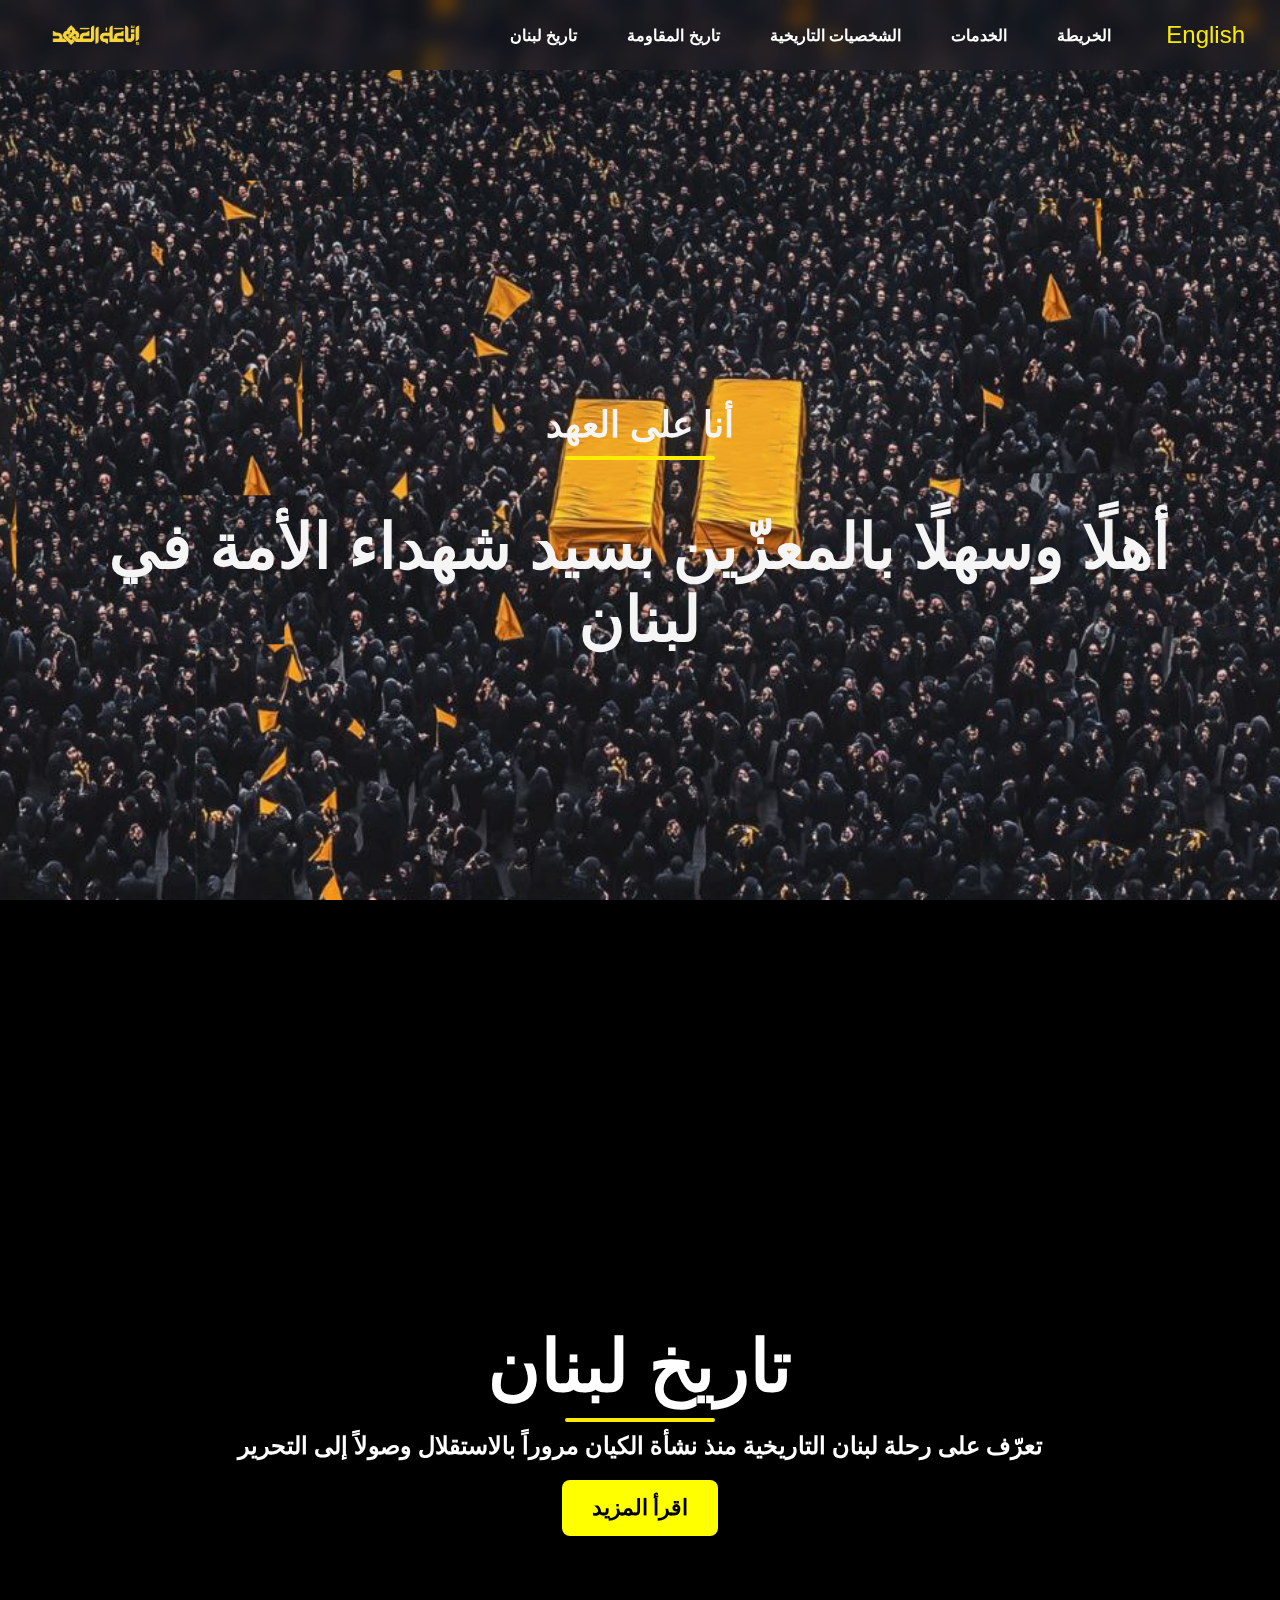
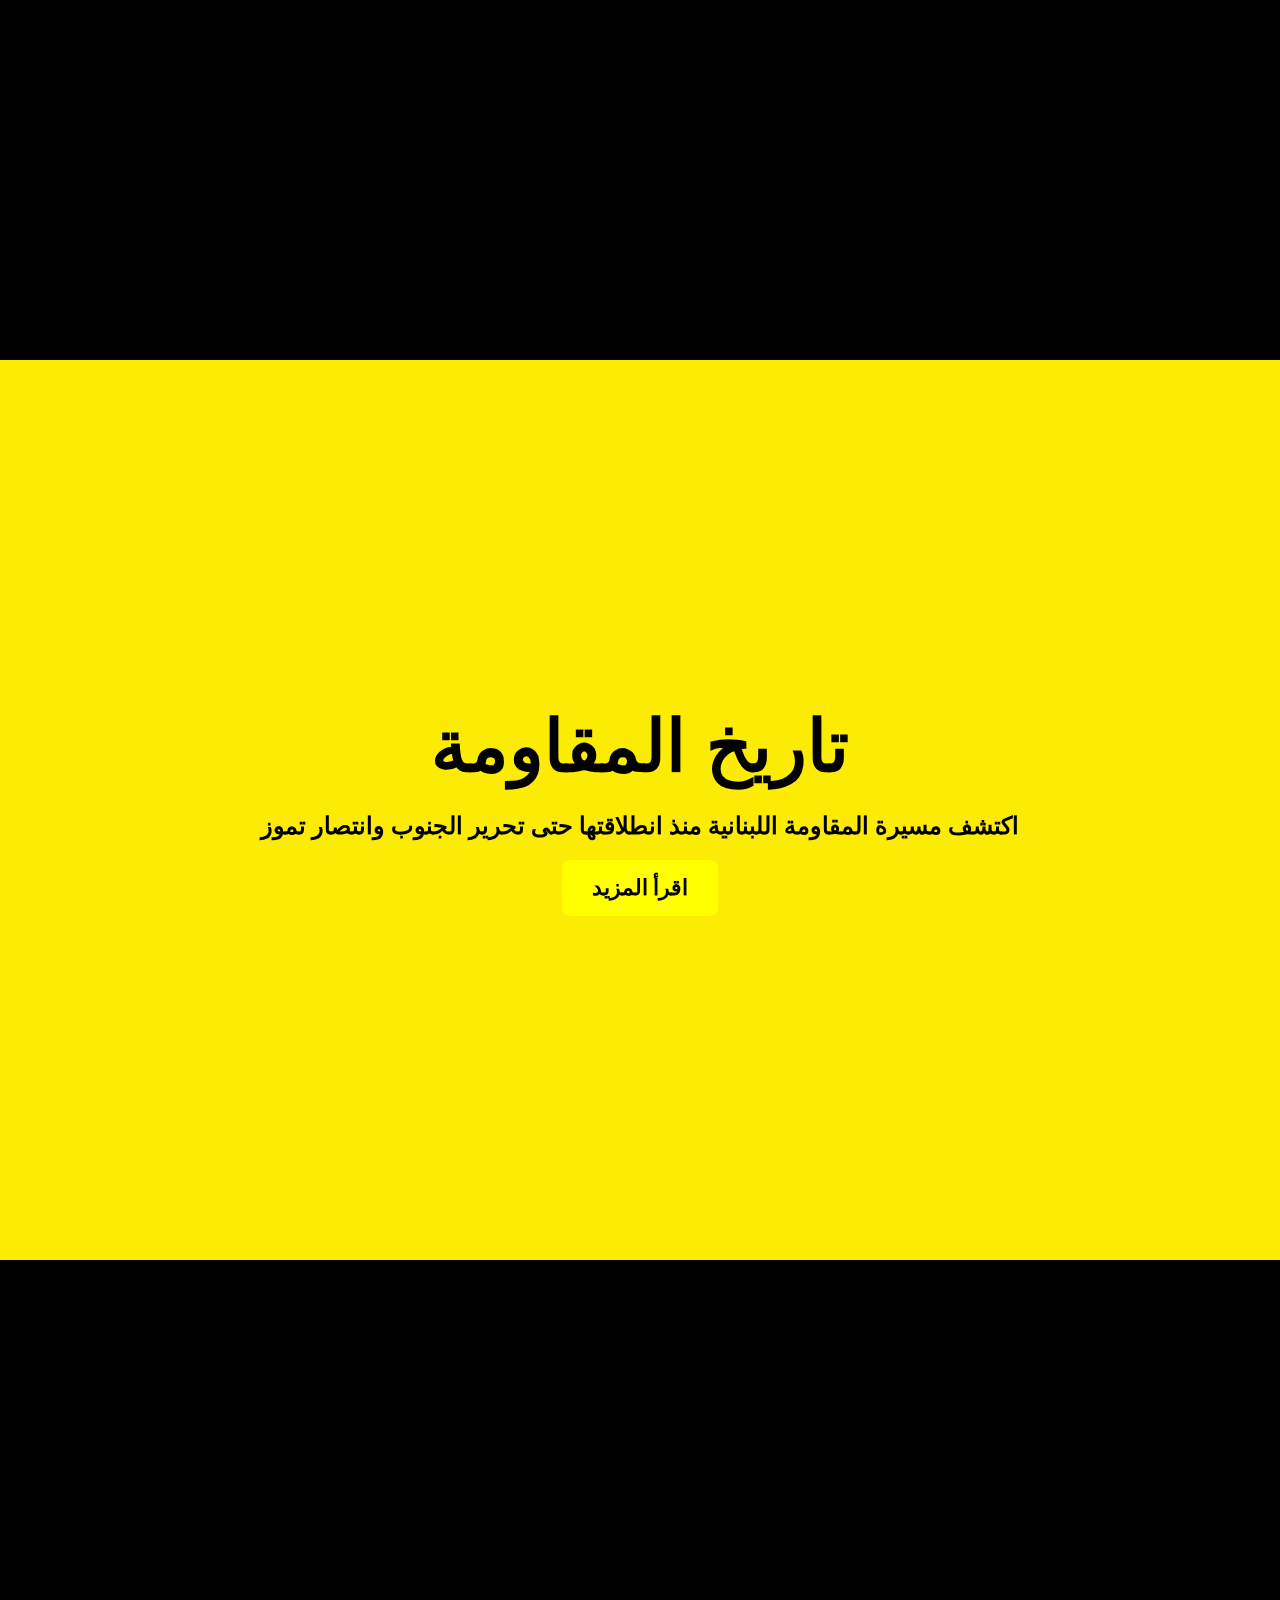
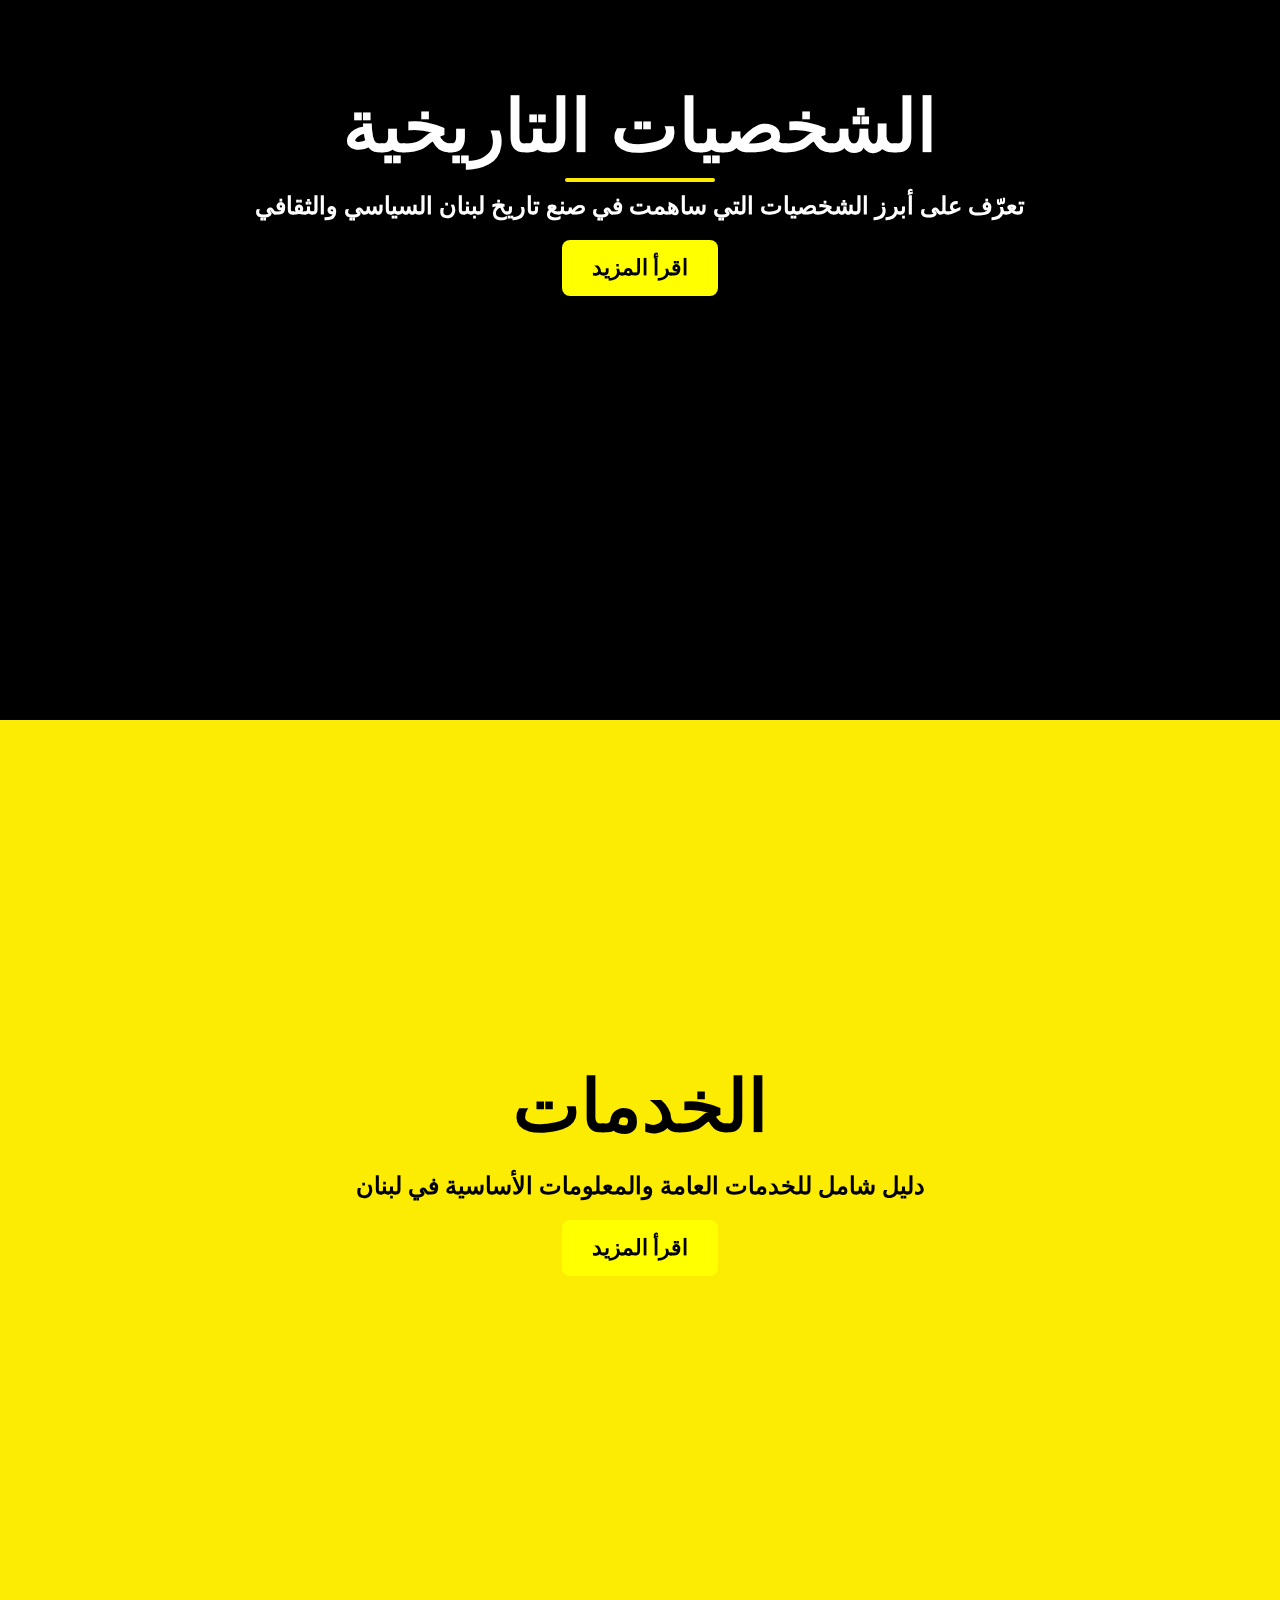
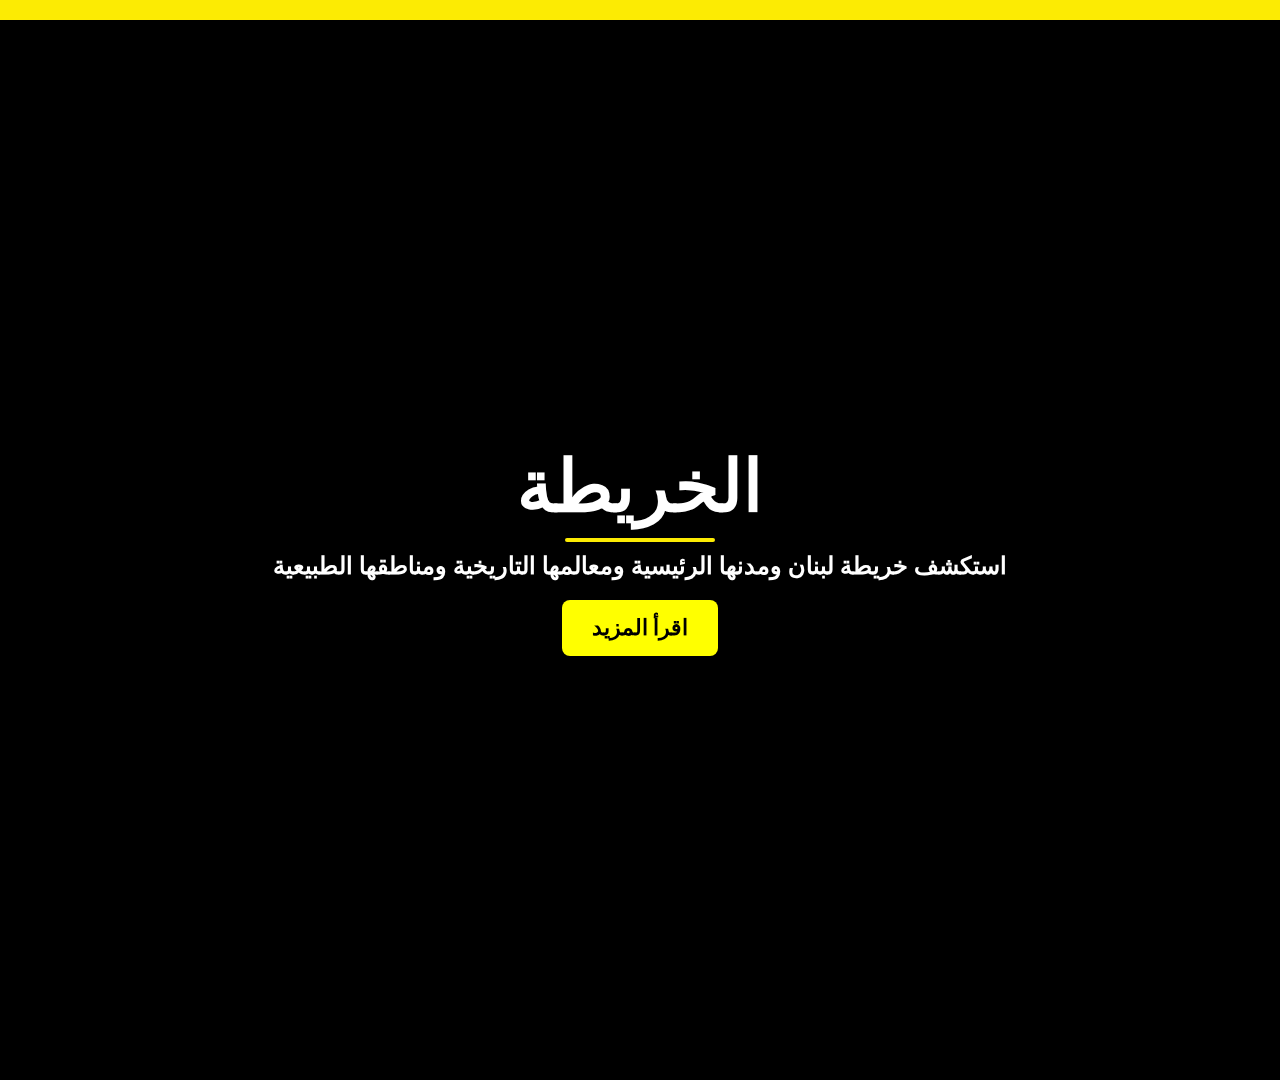
<file: index.html>
<!DOCTYPE html>
<html lang="ar" dir="rtl">
<head>
  <meta charset="UTF-8" />
  <meta http-equiv="X-UA-Compatible" content="IE=edge" />
  <meta name="viewport" content="width=device-width, initial-scale=1.0" />
  <title data-lang="siteTitle">Lebanon</title>
  <link rel="stylesheet" href="https://cdnjs.cloudflare.com/ajax/libs/font-awesome/4.7.0/css/font-awesome.min.css" />
  <link rel="stylesheet" href="css/style.css" />
  <link rel="stylesheet" href="css/responsive.css" />
  <link rel="stylesheet" href="css/rtl.css" />
  <link rel="apple-touch-icon" sizes="180x180" href="img/apple-touch-icon.png" />
  <link rel="icon" type="image/png" sizes="32x32" href="img/favicon-32x32.png" />
  <link rel="icon" type="image/png" sizes="16x16" href="img/favicon-16x16.png" />
  <link rel="manifest" href="/site.webmanifest" />
</head>
<body>
  <!-- Navbar -->
  <nav class="navbar glass" style="height: 70px">
    <span>
      <a href="#home" style="display: flex; align-items: center">
        <img src="./img/logo.png" alt="" class="logo_img" style="width: 100px; height: auto;"/>
      </a>
    </span>
    <ul class="nav-links">
      <li><a href="#historyLebanon" class="cir_border" data-lang="nav.historyLebanon"></a></li>
      <li><a href="#historyResistance" class="cir_border" data-lang="nav.historyResistance"></a></li>
      <li><a href="#historicalFigures" class="cir_border" data-lang="nav.historicalFigures"></a></li>
      <li><a href="#services" class="cir_border" data-lang="nav.services"></a></li>
      <li><a href="#map" class="cir_border" data-lang="nav.map"></a></li>
      <li><p id="languageToggle" class="language-btn">English</p></li>
    </ul>
    <img src="./img/menu-btn.png" alt="" class="menu-btn" />
  </nav>

  <!-- Home / Hero Section -->
  <header id="home">
    <div class="header-content">
      <h2 data-lang="home.welcome"></h2>
      <div class="line"></div>
      <h1 data-lang="home.subtitle"></h1>
    </div>
  </header>

  <!-- History of Lebanon Section -->
  <section class="overview" id="historyLebanon">
    <div class="container">
      <div class="title">
        <h1 data-lang="historyLebanon.title"></h1>
        <div class="line"></div>
      </div>
      <div class="card-summary">
        <h2 data-lang="historyLebanon.text"></h2>
        <a href="historyLebanon.html" data-lang="historyLebanon.cta"></a>
      </div>
    </div>
  </section>

  <!-- History of Resistance Section -->
  <section class="about" id="historyResistance" 
   style="background-color: #fceb03; width:100vw;height:100vh;color:black">
    <div class="container">
      <div class="title">
        <h1 data-lang="historyResistance.title"></h1>
        <div class="line"></div>
      </div>
      <div class="card-summary">
        <h2 data-lang="historyResistance.text"></h2>
        <a href="historyResistance.html" data-lang="historyResistance.cta"></a>
      </div>
    </div>
  </section>

  <!-- Historical Figures Section -->
  <section class="services" id="historicalFigures">
    <div class="container">
      <div class="title">
        <h1 data-lang="historicalFigures.title"></h1>
        <div class="line"></div>
      </div>
      <div class="card-summary">
        <h2 data-lang="historicalFigures.text"></h2>
        <a href="historicalFigures.html" data-lang="historicalFigures.cta"></a>
      </div>
    </div>
  </section>

  <!-- Services Section -->
  <section class="visitorGuide" id="services" 
     style="background-color: #fceb03; width:100vw;height:100vh;color:black">
    <div class="container">
      <div class="title">
        <h1 data-lang="services.title"></h1>
        <div class="line"></div>
      </div>
      <div class="card-summary">
        <h2 data-lang="services.text"></h2>
        <a href="services.html" data-lang="services.cta"></a>
      </div>
    </div>
  </section>

  <!-- Map Section -->
  <section class="map" id="map">
    <div class="container">
      <div class="title">
        <h1 data-lang="map.title"></h1>
        <div class="line"></div>
      </div>
      <div class="card-summary">
        <h2 data-lang="map.text"></h2>
        <a href="map.html" data-lang="map.cta"></a>
      </div>
    </div>
  </section>

  <!-- Scripts -->
  <script>
    const menuBtn = document.querySelector(".menu-btn");
    const navlinks = document.querySelector(".nav-links");

    menuBtn.addEventListener("click", () => {
        navlinks.classList.toggle("mobile-menu");
    });
  </script>
  <script src="js/languageManager.js"></script>
  <script src="https://code.jquery.com/jquery-3.6.0.js"></script>
  <script src="js/script.js"></script>
</body>
</html>
</file>
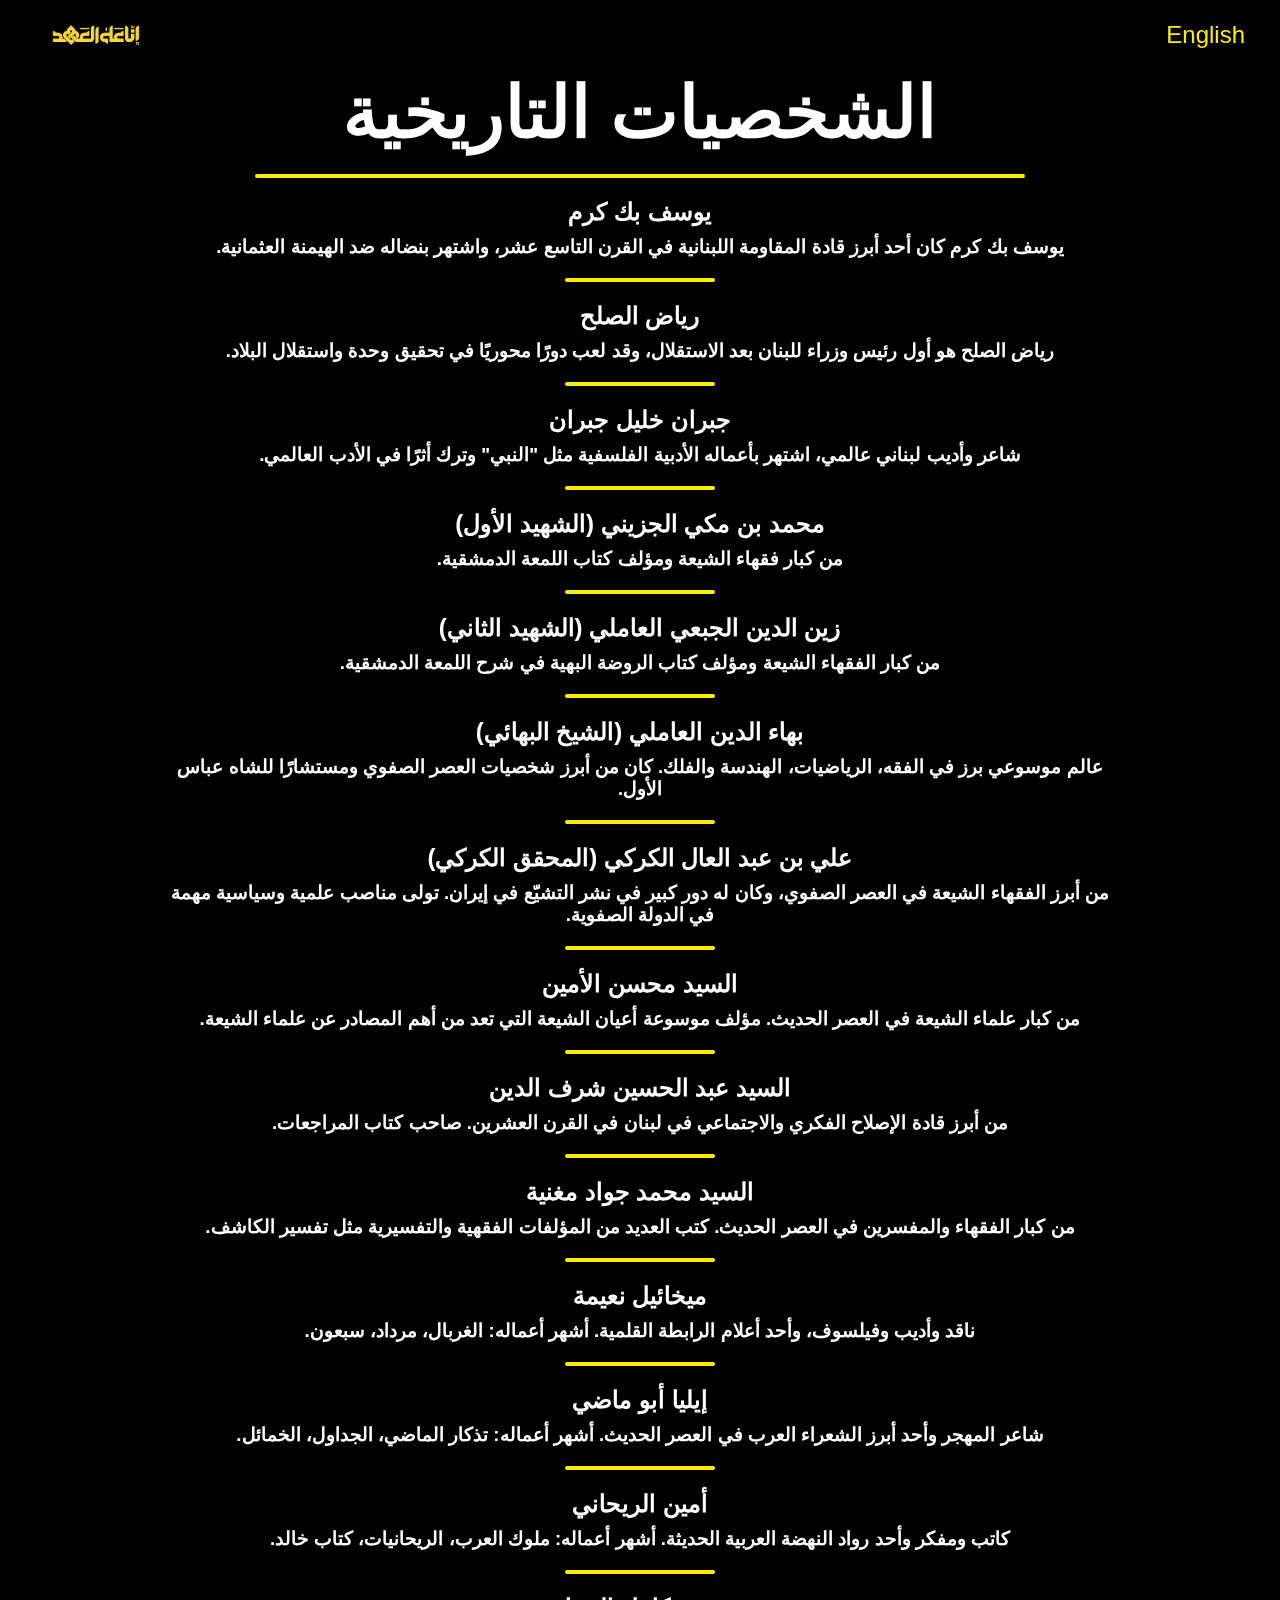
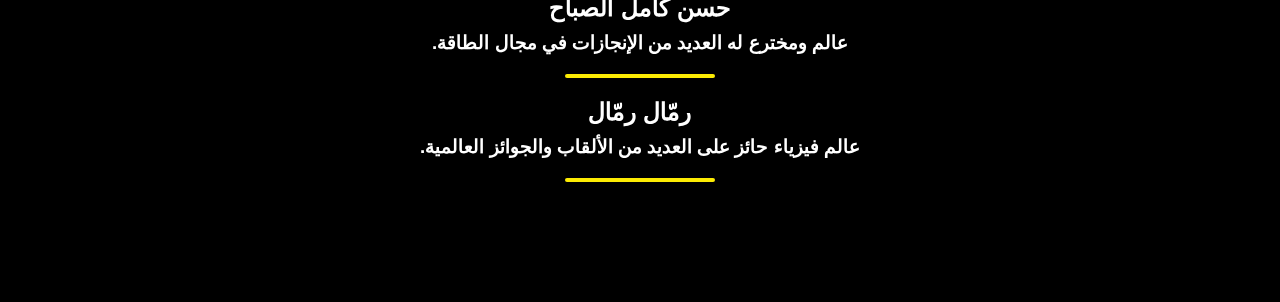
<file: historicalFigures.html>
<!DOCTYPE html>
<html lang="ar" dir="rtl">
  <head>
    <meta charset="UTF-8" />
    <meta http-equiv="X-UA-Compatible" content="IE=edge" />
    <meta name="viewport" content="width=device-width, initial-scale=1.0" />
    <title data-lang="historicalFigures.title"></title>
    <link
      rel="stylesheet"
      href="https://cdnjs.cloudflare.com/ajax/libs/font-awesome/4.7.0/css/font-awesome.min.css"
    />
    <link rel="stylesheet" href="css/style.css" />
    <link rel="stylesheet" href="css/responsive.css" />
    <link rel="stylesheet" href="css/rtl.css" />
    <link rel="apple-touch-icon" sizes="180x180" href="img/apple-touch-icon.png" />
    <link rel="icon" type="image/png" sizes="32x32" href="img/favicon-32x32.png" />
    <link rel="icon" type="image/png" sizes="16x16" href="img/favicon-16x16.png" />
    <link rel="manifest" href="/site.webmanifest" />
    <style>
      /* Custom styles for the detail page */
      body {
        font-family: Arial, sans-serif;
        margin: 0;
        padding: 0;
      }
      .container {
        max-width: 1200px;
        margin: 0 auto;
        padding: 20px;
      }
      .detail-section {
        margin-top: 50px;
      }
      .detail-item {
        margin-bottom: 30px;
      }
      .content {
        text-align: center; /* Centering all text */
      }
      h2, h3 {
        margin-bottom: 10px;
      }
      .line {
        margin: 20px auto;
      }

      /* Mobile-friendly adjustments */
      @media (max-width: 1130px) {
        .menu-btn {
          display: none; /* Hides the hamburger menu */
        }

        #languageToggle {
          display: block;
          margin-top: 20px;
        }

        .container {
          margin-top: 80px; /* Adds margin top to prevent blocking by navbar */
        }

        .navbar .nav-links {
          display: flex;
          justify-content: center;
        }

        .navbar .nav-links li {
          display: none; /* Hides all links except language toggle */
        }
        .navbar .nav-links li.language-btn {
          display: block; /* Shows language button only */
        }
      }
    </style>
  </head>
  <body>
    <!-- Navbar -->
    <nav class="navbar glass" style="height: 70px">
        <span>
            <a href="index.html" style="display: flex; align-items: center">
              <img src="./img/logo.png" alt="" class="logo_img" style="width: 100px; height: auto;"/>
            </a>
          </span>
        <ul class="nav-links">

          <li><p id="languageToggle" class="language-btn">English</p></li>
        </ul>
        <img src="./img/menu-btn.png" alt="" class="menu-btn" />
      </nav>

    <!-- Detail Content Section -->
    <section class="detail-section">
        <div class="container">
            <div class="title">
                <h1 data-lang="historicalFigures.title"></h1>
                <div class="line" style="width: 80%;"></div>
            </div>
            <div class="details">
                <div class="content">
                    <h2 data-lang="historicalFigures.content.0.title"></h2>
                    <h3 data-lang="historicalFigures.content.0.text"></h3>
                    <div class="line"></div>

                    <h2 data-lang="historicalFigures.content.1.title"></h2>
                    <h3 data-lang="historicalFigures.content.1.text"></h3>
                    <div class="line"></div>

                    <h2 data-lang="historicalFigures.content.2.title"></h2>
                    <h3 data-lang="historicalFigures.content.2.text"></h3>
                    <div class="line"></div>

                    <h2 data-lang="historicalFigures.content.3.title"></h2>
                    <h3 data-lang="historicalFigures.content.3.text"></h3>
                    <div class="line"></div>

                    <h2 data-lang="historicalFigures.content.4.title"></h2>
                    <h3 data-lang="historicalFigures.content.4.text"></h3>
                    <div class="line"></div>

                    <h2 data-lang="historicalFigures.content.5.title"></h2>
                    <h3 data-lang="historicalFigures.content.5.text"></h3>
                    <div class="line"></div>

                    <h2 data-lang="historicalFigures.content.6.title"></h2>
                    <h3 data-lang="historicalFigures.content.6.text"></h3>
                    <div class="line"></div>

                    <h2 data-lang="historicalFigures.content.7.title"></h2>
                    <h3 data-lang="historicalFigures.content.7.text"></h3>
                    <div class="line"></div>

                    <h2 data-lang="historicalFigures.content.8.title"></h2>
                    <h3 data-lang="historicalFigures.content.8.text"></h3>
                    <div class="line"></div>

                    <h2 data-lang="historicalFigures.content.9.title"></h2>
                    <h3 data-lang="historicalFigures.content.9.text"></h3>
                    <div class="line"></div>

                    <h2 data-lang="historicalFigures.content.10.title"></h2>
                    <h3 data-lang="historicalFigures.content.10.text"></h3>
                    <div class="line"></div>

                    <h2 data-lang="historicalFigures.content.11.title"></h2>
                    <h3 data-lang="historicalFigures.content.11.text"></h3>
                    <div class="line"></div>

                    <h2 data-lang="historicalFigures.content.12.title"></h2>
                    <h3 data-lang="historicalFigures.content.12.text"></h3>
                    <div class="line"></div>

                    <h2 data-lang="historicalFigures.content.13.title"></h2>
                    <h3 data-lang="historicalFigures.content.13.text"></h3>
                    <div class="line"></div>

                    <h2 data-lang="historicalFigures.content.14.title"></h2>
                    <h3 data-lang="historicalFigures.content.14.text"></h3>
                    <div class="line"></div>
                </div>
            </div>
        </div>
    </section>

    <!-- Scripts -->
      <script src="js/languageManager.js"></script>
      <script src="https://code.jquery.com/jquery-3.6.0.js"></script>
      <script src="js/script.js"></script>

  </body>
</html>
</file>
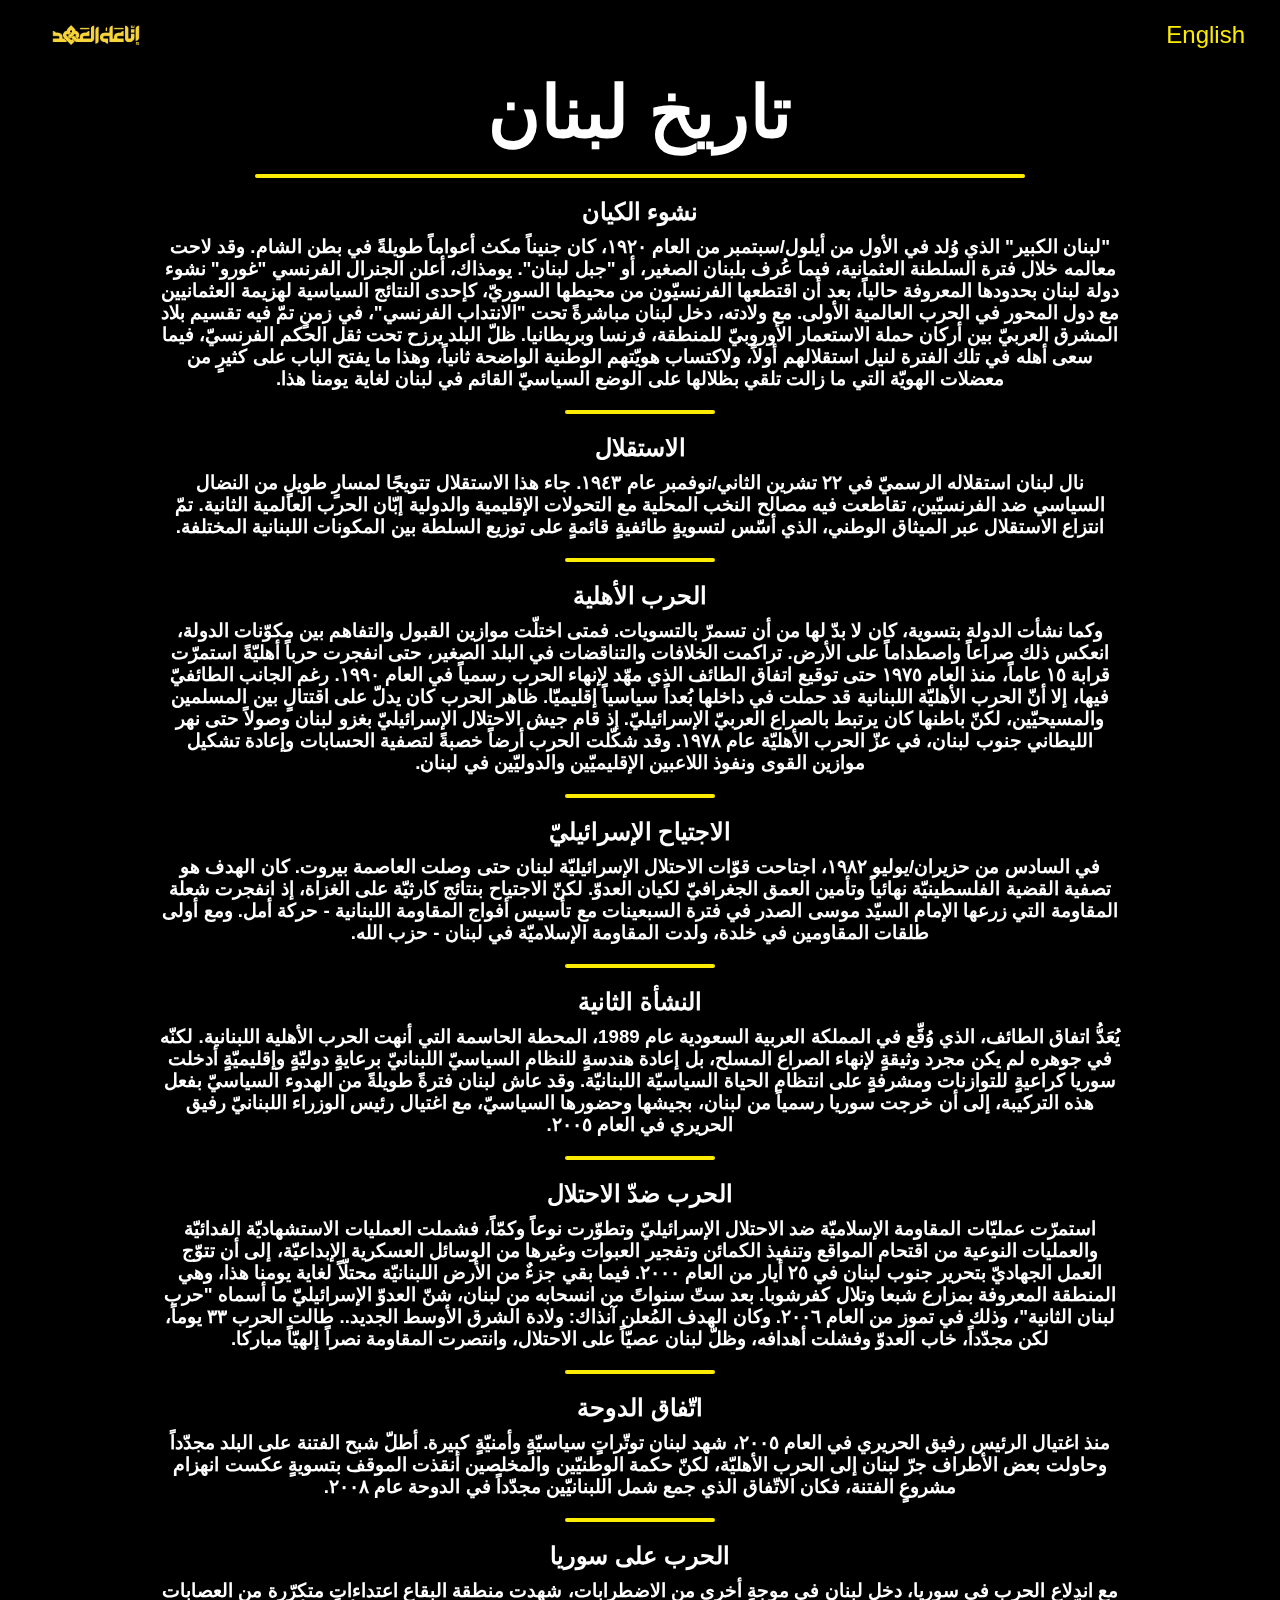
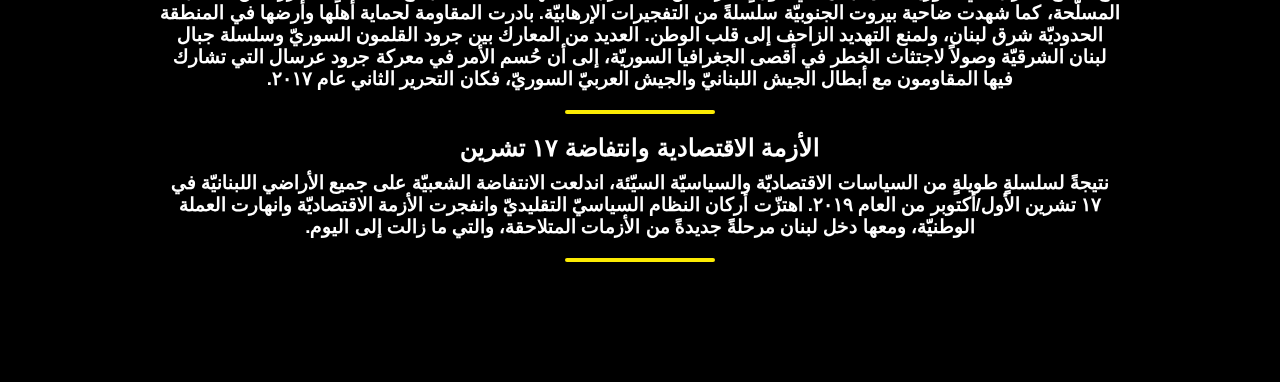
<file: historyLebanon.html>
<!DOCTYPE html>
<html lang="ar" dir="rtl">
  <head>
    <meta charset="UTF-8" />
    <meta http-equiv="X-UA-Compatible" content="IE=edge" />
    <meta name="viewport" content="width=device-width, initial-scale=1.0" />
    <title data-lang="historyLebanon.title"></title>
    <link
      rel="stylesheet"
      href="https://cdnjs.cloudflare.com/ajax/libs/font-awesome/4.7.0/css/font-awesome.min.css"
    />
    <link rel="stylesheet" href="css/style.css" />
    <link rel="stylesheet" href="css/responsive.css" />
    <link rel="stylesheet" href="css/rtl.css" />
    <link rel="apple-touch-icon" sizes="180x180" href="img/apple-touch-icon.png" />
    <link rel="icon" type="image/png" sizes="32x32" href="img/favicon-32x32.png" />
    <link rel="icon" type="image/png" sizes="16x16" href="img/favicon-16x16.png" />
    <link rel="manifest" href="/site.webmanifest" />
    <style>
      /* Custom styles for the detail page */
      body {
        font-family: Arial, sans-serif;
        margin: 0;
        padding: 0;
      }
      .container {
        max-width: 1200px;
        margin: 0 auto;
        padding: 20px;
      }
      .detail-section {
        margin-top: 50px;
      }
      .detail-item {
        margin-bottom: 30px;
      }
      .content {
        text-align: center; /* Centering all text */
      }
      h2, h3 {
        margin-bottom: 10px;
      }
      .line {
        margin: 20px auto;
      }

      /* Mobile-friendly adjustments */
      @media (max-width: 1130px) {
        .menu-btn {
          display: none; /* Hides the hamburger menu */
        }

        #languageToggle {
          display: block;
          margin-top: 20px;
        }

        .container {
          margin-top: 80px; /* Adds margin top to prevent blocking by navbar */
        }

        .navbar .nav-links {
          display: flex;
          justify-content: center;
        }

        .navbar .nav-links li {
          display: none; /* Hides all links except language toggle */
        }
        .navbar .nav-links li.language-btn {
          display: block; /* Shows language button only */
        }
      }
    </style>
  </head>
  <body>
    <!-- Navbar -->
    <nav class="navbar glass" style="height: 70px">
        <span>
            <a href="index.html" style="display: flex; align-items: center">
              <img src="./img/logo.png" alt="" class="logo_img" style="width: 100px; height: auto;"/>
            </a>
          </span>
        <ul class="nav-links">

          <li><p id="languageToggle" class="language-btn">English</p></li>
        </ul>
        <img src="./img/menu-btn.png" alt="" class="menu-btn" />
      </nav>

    <!-- Detail Content Section -->
    <section class="detail-section">
        <div class="container">
            <div class="title">
                <h1 data-lang="historyLebanon.title"></h1>
                <div class="line" style="width: 80%;"></div>
            </div>
            <div class="details">
                <div class="content">
                    <h2 data-lang="historyLebanon.content.0.title"></h2>
                    <h3 data-lang="historyLebanon.content.0.text"></h3>
                    <div class="line"></div>

                    <h2 data-lang="historyLebanon.content.1.title"></h2>
                    <h3 data-lang="historyLebanon.content.1.text"></h3>
                    <div class="line"></div>

                    <h2 data-lang="historyLebanon.content.2.title"></h2>
                    <h3 data-lang="historyLebanon.content.2.text"></h3>
                    <div class="line"></div>

                    <h2 data-lang="historyLebanon.content.3.title"></h2>
                    <h3 data-lang="historyLebanon.content.3.text"></h3>
                    <div class="line"></div>

                    <h2 data-lang="historyLebanon.content.4.title"></h2>
                    <h3 data-lang="historyLebanon.content.4.text"></h3>
                    <div class="line"></div>

                    <h2 data-lang="historyLebanon.content.5.title"></h2>
                    <h3 data-lang="historyLebanon.content.5.text"></h3>
                    <div class="line"></div>

                    <h2 data-lang="historyLebanon.content.6.title"></h2>
                    <h3 data-lang="historyLebanon.content.6.text"></h3>
                    <div class="line"></div>

                    <h2 data-lang="historyLebanon.content.7.title"></h2>
                    <h3 data-lang="historyLebanon.content.7.text"></h3>
                    <div class="line"></div>

                    <h2 data-lang="historyLebanon.content.8.title"></h2>
                    <h3 data-lang="historyLebanon.content.8.text"></h3>
                    <div class="line"></div>
                </div>
            </div>
        </div>
    </section>

    <!-- Scripts -->
      <script src="js/languageManager.js"></script>
      <script src="https://code.jquery.com/jquery-3.6.0.js"></script>
      <script src="js/script.js"></script>

  </body>
</html>
</file>
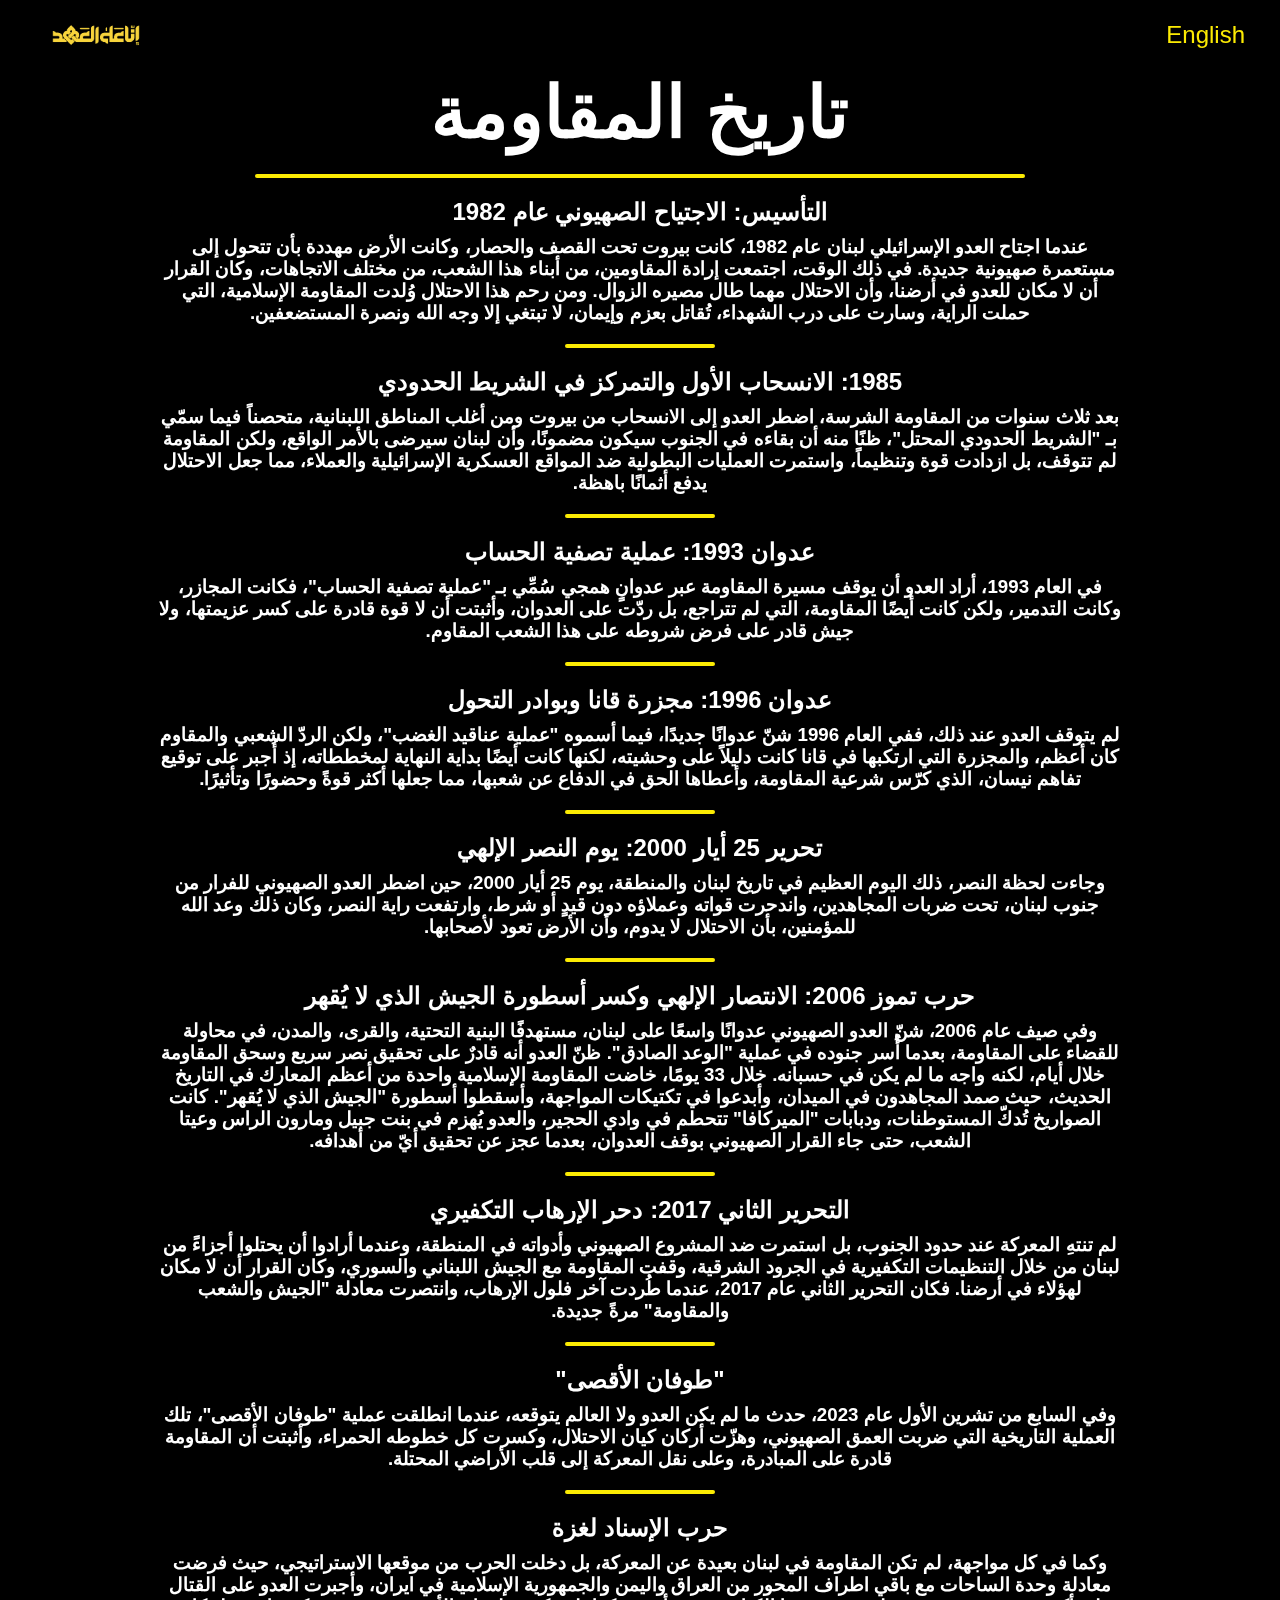
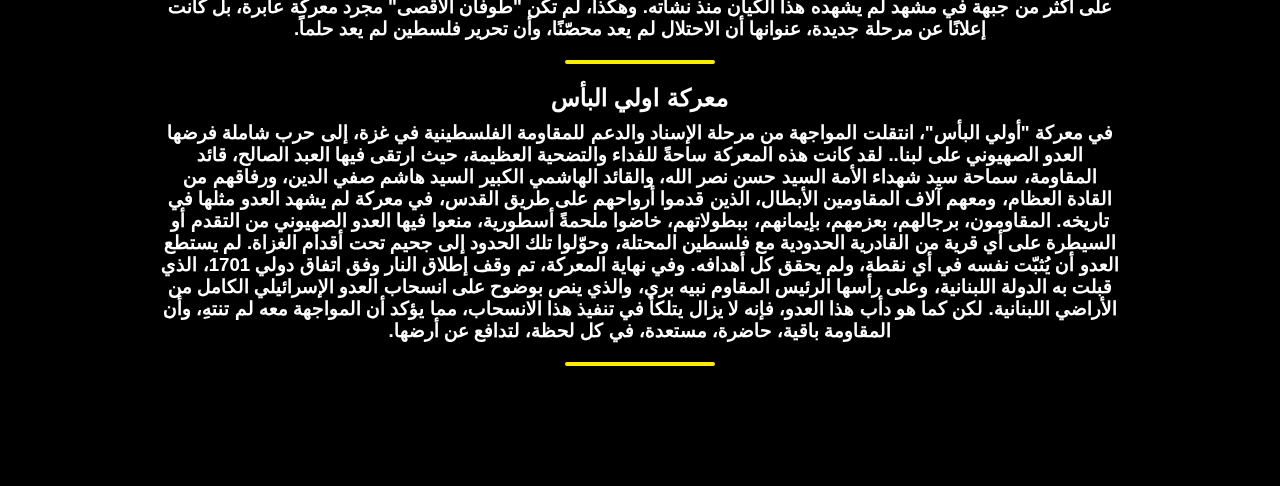
<file: historyResistance.html>
<!DOCTYPE html>
<html lang="ar" dir="rtl">
  <head>
    <meta charset="UTF-8" />
    <meta http-equiv="X-UA-Compatible" content="IE=edge" />
    <meta name="viewport" content="width=device-width, initial-scale=1.0" />
    <title data-lang="historyResistance.title"></title>
    <link
      rel="stylesheet"
      href="https://cdnjs.cloudflare.com/ajax/libs/font-awesome/4.7.0/css/font-awesome.min.css"
    />
    <link rel="stylesheet" href="css/style.css" />
    <link rel="stylesheet" href="css/responsive.css" />
    <link rel="stylesheet" href="css/rtl.css" />
    <link rel="apple-touch-icon" sizes="180x180" href="img/apple-touch-icon.png" />
    <link rel="icon" type="image/png" sizes="32x32" href="img/favicon-32x32.png" />
    <link rel="icon" type="image/png" sizes="16x16" href="img/favicon-16x16.png" />
    <link rel="manifest" href="/site.webmanifest" />
    <style>
      /* Custom styles for the detail page */
      body {
        font-family: Arial, sans-serif;
        margin: 0;
        padding: 0;
      }
      .container {
        max-width: 1200px;
        margin: 0 auto;
        padding: 20px;
      }
      .detail-section {
        margin-top: 50px;
      }
      .detail-item {
        margin-bottom: 30px;
      }
      .content {
        text-align: center; /* Centering all text */
      }
      h2, h3 {
        margin-bottom: 10px;
      }
      .line {
        margin: 20px auto;
      }

      /* Mobile-friendly adjustments */
      @media (max-width: 1130px) {
        .menu-btn {
          display: none; /* Hides the hamburger menu */
        }

        #languageToggle {
          display: block;
          margin-top: 20px;
        }

        .container {
          margin-top: 80px; /* Adds margin top to prevent blocking by navbar */
        }

        .navbar .nav-links {
          display: flex;
          justify-content: center;
        }

        .navbar .nav-links li {
          display: none; /* Hides all links except language toggle */
        }
        .navbar .nav-links li.language-btn {
          display: block; /* Shows language button only */
        }
      }
    </style>
  </head>
  <body>
    <!-- Navbar -->
    <nav class="navbar glass" style="height: 70px">
        <span>
            <a href="index.html" style="display: flex; align-items: center">
              <img src="./img/logo.png" alt="" class="logo_img" style="width: 100px; height: auto;"/>
            </a>
          </span>
        <ul class="nav-links">

          <li><p id="languageToggle" class="language-btn">English</p></li>
        </ul>
        <img src="./img/menu-btn.png" alt="" class="menu-btn" />
      </nav>

    <!-- Detail Content Section -->
    <section class="detail-section">
        <div class="container">
            <div class="title">
                <h1 data-lang="historyResistance.title"></h1>
                <div class="line" style="width: 80%;"></div>
            </div>
            <div class="details">
                <div class="content">
                    <h2 data-lang="historyResistance.content.0.title"></h2>
                    <h3 data-lang="historyResistance.content.0.text"></h3>
                    <div class="line"></div>

                    <h2 data-lang="historyResistance.content.1.title"></h2>
                    <h3 data-lang="historyResistance.content.1.text"></h3>
                    <div class="line"></div>

                    <h2 data-lang="historyResistance.content.2.title"></h2>
                    <h3 data-lang="historyResistance.content.2.text"></h3>
                    <div class="line"></div>

                    <h2 data-lang="historyResistance.content.3.title"></h2>
                    <h3 data-lang="historyResistance.content.3.text"></h3>
                    <div class="line"></div>

                    <h2 data-lang="historyResistance.content.4.title"></h2>
                    <h3 data-lang="historyResistance.content.4.text"></h3>
                    <div class="line"></div>

                    <h2 data-lang="historyResistance.content.5.title"></h2>
                    <h3 data-lang="historyResistance.content.5.text"></h3>
                    <div class="line"></div>

                    <h2 data-lang="historyResistance.content.6.title"></h2>
                    <h3 data-lang="historyResistance.content.6.text"></h3>
                    <div class="line"></div>

                    <h2 data-lang="historyResistance.content.7.title"></h2>
                    <h3 data-lang="historyResistance.content.7.text"></h3>
                    <div class="line"></div>

                    <h2 data-lang="historyResistance.content.8.title"></h2>
                    <h3 data-lang="historyResistance.content.8.text"></h3>
                    <div class="line"></div>

                    <h2 data-lang="historyResistance.content.9.title"></h2>
                    <h3 data-lang="historyResistance.content.9.text"></h3>
                    <div class="line"></div>
                </div>
            </div>
        </div>
    </section>

    <!-- Scripts -->
      <script src="js/languageManager.js"></script>
      <script src="https://code.jquery.com/jquery-3.6.0.js"></script>
      <script src="js/script.js"></script>

  </body>
</html>
</file>
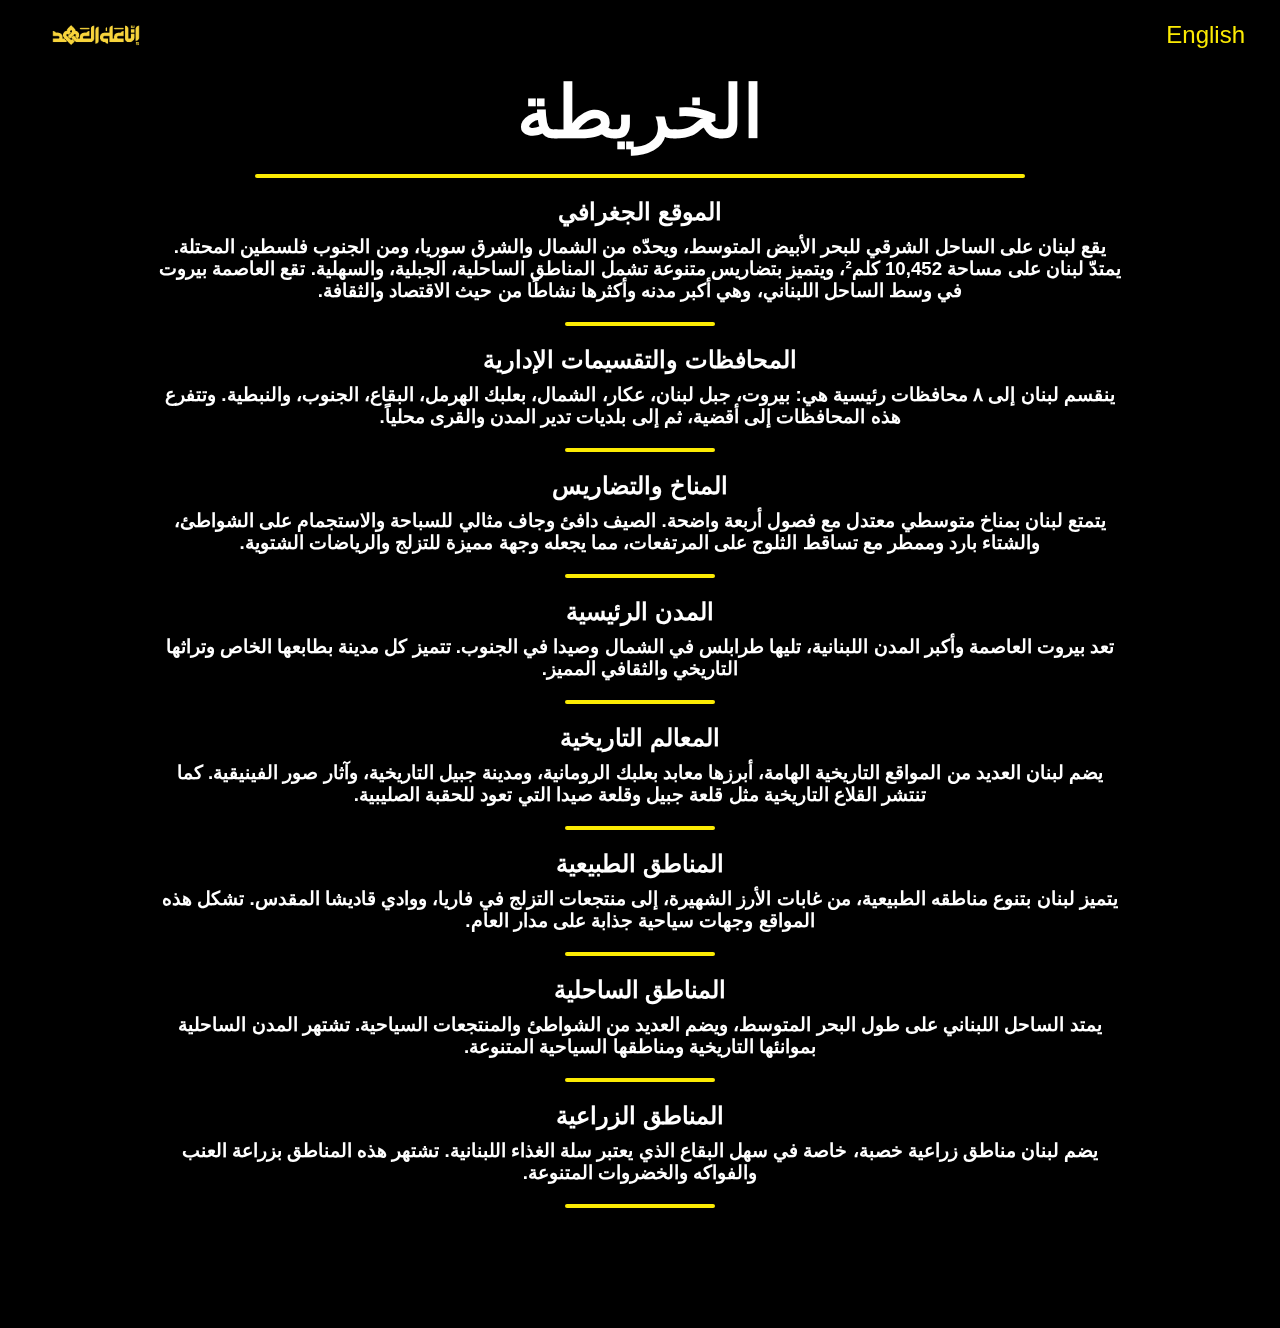
<file: map.html>
<!DOCTYPE html>
<html lang="ar" dir="rtl">
  <head>
    <meta charset="UTF-8" />
    <meta http-equiv="X-UA-Compatible" content="IE=edge" />
    <meta name="viewport" content="width=device-width, initial-scale=1.0" />
    <title data-lang="map.title"></title>
    <link
      rel="stylesheet"
      href="https://cdnjs.cloudflare.com/ajax/libs/font-awesome/4.7.0/css/font-awesome.min.css"
    />
    <link rel="stylesheet" href="css/style.css" />
    <link rel="stylesheet" href="css/responsive.css" />
    <link rel="stylesheet" href="css/rtl.css" />
    <link rel="apple-touch-icon" sizes="180x180" href="img/apple-touch-icon.png" />
    <link rel="icon" type="image/png" sizes="32x32" href="img/favicon-32x32.png" />
    <link rel="icon" type="image/png" sizes="16x16" href="img/favicon-16x16.png" />
    <link rel="manifest" href="/site.webmanifest" />
    <style>
      /* Custom styles for the detail page */
      body {
        font-family: Arial, sans-serif;
        margin: 0;
        padding: 0;
      }
      .container {
        max-width: 1200px;
        margin: 0 auto;
        padding: 20px;
      }
      .detail-section {
        margin-top: 50px;
      }
      .detail-item {
        margin-bottom: 30px;
      }
      .content {
        text-align: center; /* Centering all text */
      }
      h2, h3 {
        margin-bottom: 10px;
      }
      .line {
        margin: 20px auto;
      }

      /* Mobile-friendly adjustments */
      @media (max-width: 1130px) {
        .menu-btn {
          display: none; /* Hides the hamburger menu */
        }

        #languageToggle {
          display: block;
          margin-top: 20px;
        }

        .container {
          margin-top: 80px; /* Adds margin top to prevent blocking by navbar */
        }

        .navbar .nav-links {
          display: flex;
          justify-content: center;
        }

        .navbar .nav-links li {
          display: none; /* Hides all links except language toggle */
        }
        .navbar .nav-links li.language-btn {
          display: block; /* Shows language button only */
        }
      }
    </style>
  </head>
  <body>
    <!-- Navbar -->
    <nav class="navbar glass" style="height: 70px">
        <span>
            <a href="index.html" style="display: flex; align-items: center">
              <img src="./img/logo.png" alt="" class="logo_img" style="width: 100px; height: auto;"/>
            </a>
          </span>
        <ul class="nav-links">
          <li><p id="languageToggle" class="language-btn">English</p></li>
        </ul>
        <img src="./img/menu-btn.png" alt="" class="menu-btn" />
      </nav>

    <!-- Detail Content Section -->
    <section class="detail-section">
        <div class="container">
            <div class="title">
                <h1 data-lang="map.title"></h1>
                <div class="line" style="width: 80%;"></div>
            </div>
            <div class="details">
                <div class="content">
                    <h2 data-lang="map.content.0.title"></h2>
                    <h3 data-lang="map.content.0.text"></h3>
                    <div class="line"></div>

                    <h2 data-lang="map.content.1.title"></h2>
                    <h3 data-lang="map.content.1.text"></h3>
                    <div class="line"></div>

                    <h2 data-lang="map.content.2.title"></h2>
                    <h3 data-lang="map.content.2.text"></h3>
                    <div class="line"></div>

                    <h2 data-lang="map.content.3.title"></h2>
                    <h3 data-lang="map.content.3.text"></h3>
                    <div class="line"></div>

                    <h2 data-lang="map.content.4.title"></h2>
                    <h3 data-lang="map.content.4.text"></h3>
                    <div class="line"></div>

                    <h2 data-lang="map.content.5.title"></h2>
                    <h3 data-lang="map.content.5.text"></h3>
                    <div class="line"></div>

                    <h2 data-lang="map.content.6.title"></h2>
                    <h3 data-lang="map.content.6.text"></h3>
                    <div class="line"></div>

                    <h2 data-lang="map.content.7.title"></h2>
                    <h3 data-lang="map.content.7.text"></h3>
                    <div class="line"></div>
                </div>
            </div>
        </div>
    </section>

    <!-- Scripts -->
      <script src="js/languageManager.js"></script>
      <script src="https://code.jquery.com/jquery-3.6.0.js"></script>
      <script src="js/script.js"></script>

  </body>
</html>
</file>
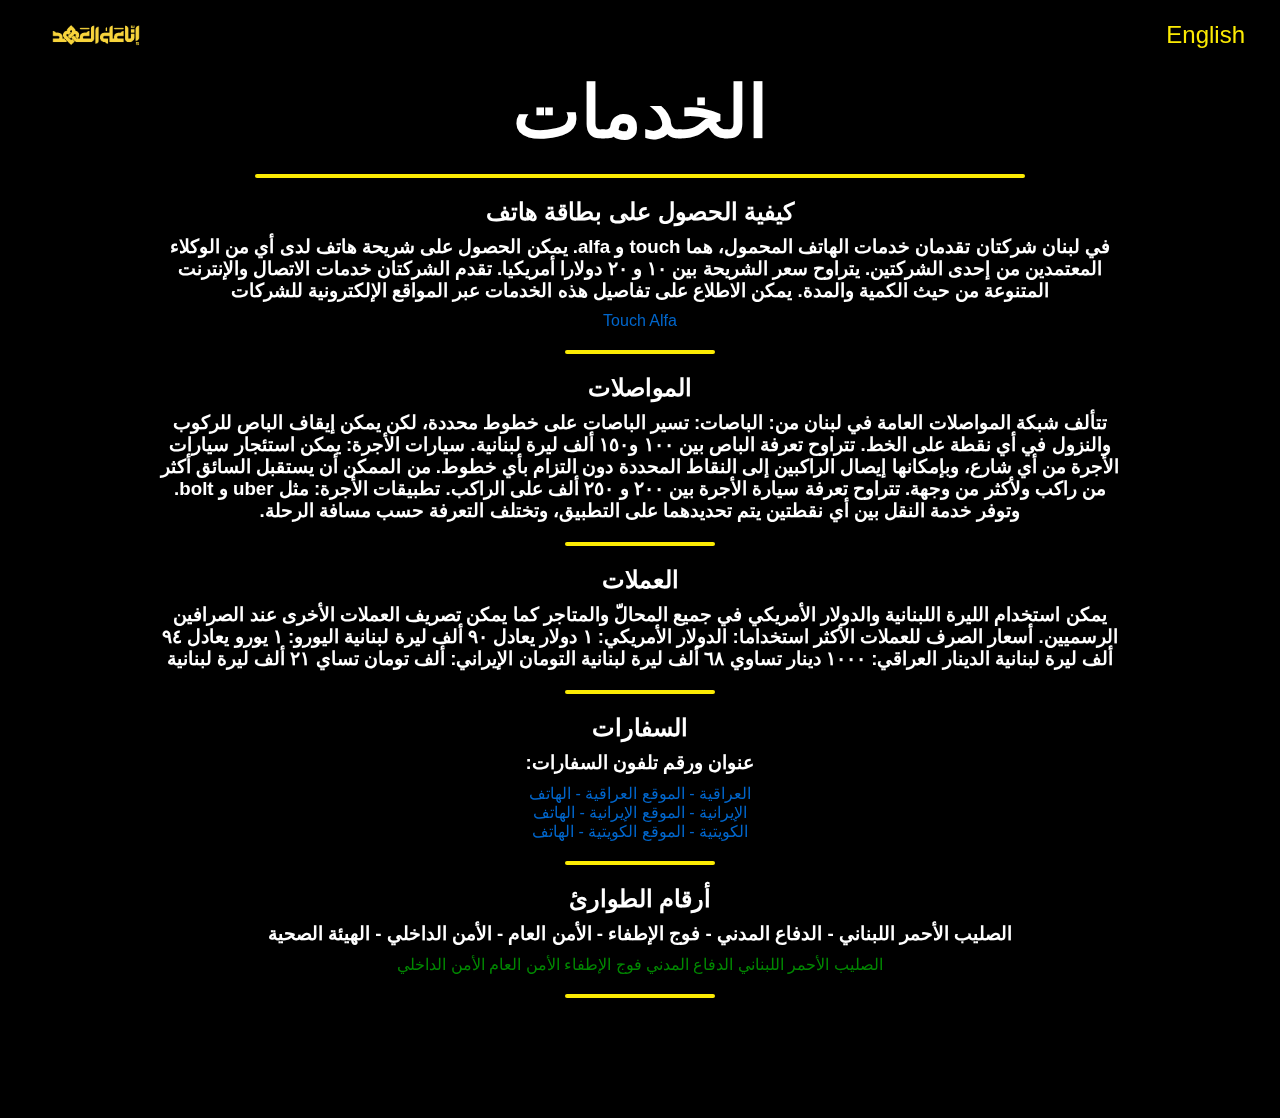
<file: services.html>
<!DOCTYPE html>
<html lang="ar" dir="rtl">
  <head>
    <meta charset="UTF-8" />
    <meta http-equiv="X-UA-Compatible" content="IE=edge" />
    <meta name="viewport" content="width=device-width, initial-scale=1.0" />
    <title data-lang="services.title"></title>
    <link
      rel="stylesheet"
      href="https://cdnjs.cloudflare.com/ajax/libs/font-awesome/4.7.0/css/font-awesome.min.css"
    />
    <link rel="stylesheet" href="css/style.css" />
    <link rel="stylesheet" href="css/responsive.css" />
    <link rel="stylesheet" href="css/rtl.css" />
    <link rel="apple-touch-icon" sizes="180x180" href="img/apple-touch-icon.png" />
    <link rel="icon" type="image/png" sizes="32x32" href="img/favicon-32x32.png" />
    <link rel="icon" type="image/png" sizes="16x16" href="img/favicon-16x16.png" />
    <link rel="manifest" href="/site.webmanifest" />
    <style>
      /* Custom styles for the detail page */
      body {
        font-family: Arial, sans-serif;
        margin: 0;
        padding: 0;
      }
      .container {
        max-width: 1200px;
        margin: 0 auto;
        padding: 20px;
      }
      .detail-section {
        margin-top: 50px;
      }
      .detail-item {
        margin-bottom: 30px;
      }
      .content {
        text-align: center; /* Centering all text */
      }
      h2, h3 {
        margin-bottom: 10px;
      }
      .line {
        margin: 20px auto;
      }
      
      /* Added styles for links */
      .content a {
        color: #0066cc;
        text-decoration: none;
        transition: color 0.3s ease;
      }
      
      .content a:hover {
        color: #003366;
        text-decoration: underline;
      }
      
      /* Style for phone numbers */
      .content a[href^="tel"] {
        color: #008800;
      }
      
      .content a[href^="tel"]:hover {
        color: #006600;
      }

      /* Mobile-friendly adjustments */
      @media (max-width: 1130px) {
        .menu-btn {
          display: none; /* Hides the hamburger menu */
        }

        #languageToggle {
          display: block;
          margin-top: 20px;
        }

        .container {
          margin-top: 80px; /* Adds margin top to prevent blocking by navbar */
        }

        .navbar .nav-links {
          display: flex;
          justify-content: center;
        }

        .navbar .nav-links li {
          display: none; /* Hides all links except language toggle */
        }
        .navbar .nav-links li.language-btn {
          display: block; /* Shows language button only */
        }
      }
    </style>
  </head>
  <body>
    <!-- Rest of the HTML remains the same -->
    <!-- Navbar -->
    <nav class="navbar glass" style="height: 70px">
        <span>
            <a href="index.html" style="display: flex; align-items: center">
              <img src="./img/logo.png" alt="" class="logo_img" style="width: 100px; height: auto;"/>
            </a>
          </span>
        <ul class="nav-links">
          <li><p id="languageToggle" class="language-btn">English</p></li>
        </ul>
        <img src="./img/menu-btn.png" alt="" class="menu-btn" />
      </nav>

      <section class="detail-section">
        <div class="container">
            <div class="title">
                <h1 data-lang="services.title"></h1>
                <div class="line" style="width: 80%;"></div>
            </div>
            <div class="details">
                <div class="content">
                    <!-- Mobile Services -->
                    <h2 data-lang="services.content.0.title"></h2>
                    <h3 data-lang="services.content.0.text"></h3>
                    <div class="content-links">
                        <a href="" data-link="services.content.0.links.touch" target="_blank">Touch</a>
                        <a href="" data-link="services.content.0.links.alfa" target="_blank">Alfa</a>
                    </div>
                    <div class="line"></div>

                    <!-- Transportation -->
                    <h2 data-lang="services.content.1.title"></h2>
                    <h3 data-lang="services.content.1.text"></h3>
                    <div class="line"></div>

                    <!-- Currency -->
                    <h2 data-lang="services.content.2.title"></h2>
                    <h3 data-lang="services.content.2.text"></h3>
                    <div class="line"></div>

                    <!-- Embassies -->
                    <h2 data-lang="services.content.3.title"></h2>
                    <h3 data-lang="services.content.3.text"></h3>
                    <div class="content-links">
                        <div>
                            <a href="" data-link="services.content.3.links.iraqi.location" target="_blank" class="location-link">العراقية - الموقع</a>
                            <a href="" data-link="services.content.3.links.iraqi.phone" class="phone-link">العراقية - الهاتف</a>
                        </div>
                        <div>
                            <a href="" data-link="services.content.3.links.iranian.location" target="_blank" class="location-link">الإيرانية - الموقع</a>
                            <a href="" data-link="services.content.3.links.iranian.phone" class="phone-link">الإيرانية - الهاتف</a>
                        </div>
                        <div>
                            <a href="" data-link="services.content.3.links.kuwaiti.location" target="_blank" class="location-link">الكويتية - الموقع</a>
                            <a href="" data-link="services.content.3.links.kuwaiti.phone" class="phone-link">الكويتية - الهاتف</a>
                        </div>
                    </div>
                    <div class="line"></div>

                    <!-- Emergency Numbers -->
                    <h2 data-lang="services.content.4.title"></h2>
                    <h3 data-lang="services.content.4.text"></h3>
                    <div class="content-links">
                        <a href="tel:" data-link="services.content.4.links.redCross" class="phone-link">الصليب الأحمر اللبناني</a>
                        <a href="tel:" data-link="services.content.4.links.civilDefense" class="phone-link">الدفاع المدني</a>
                        <a href="tel:" data-link="services.content.4.links.fireDepartment" class="phone-link">فوج الإطفاء</a>
                        <a href="tel:" data-link="services.content.4.links.generalSecurity" class="phone-link">الأمن العام</a>
                        <a href="tel:" data-link="services.content.4.links.internalSecurity" class="phone-link">الأمن الداخلي</a>
                    </div>
                    <div class="line"></div>
                </div>
            </div>
        </div>
    </section>

    <!-- Scripts -->
      <script src="js/languageManager.js"></script>
      <script src="https://code.jquery.com/jquery-3.6.0.js"></script>
      <script src="js/script.js"></script>

  </body>
</html>
</file>
<file: css/style.css>
/* Google fonts */

@import url("https://fonts.googleapis.com/css2?family=Lora:wght@400;700&family=Montserrat:wght@400;800&family=Parisienne&family=Roboto&family=Teko:wght@300&display=swap");
@import url("https://fonts.googleapis.com/css2?family=Rubik+Dirt&display=swap");


/* Root element (aka html) */
:root {
  box-sizing: border-box;
  scroll-behavior: smooth;

  /* CSS Variables */
  /* Fonts */
  --ff-parisienne: "Parisienne", cursive;
  --ff-montserrat: "Montserrat", sans-serif;
  --ff-lora: "Lora", serif;
  --ff-roboto: "Roboto", sans-serif;
  --ff-rubik-dirt: "Rubik Dirt", cursive;
  --fs-paragraphs: calc(0.8rem + 0.35vw);
  --fs-links-btns: calc(0.65rem + 0.5vw);
}

/* Global */
*,
*::before,
*::after {
  margin: 0;
  padding: 0;
  box-sizing: inherit;
}

img {
  max-width: 100%;
  display: block;
}


a {
  text-decoration: none;
}

ul {
  list-style: none;
}

span {
  color: #7c7c7c;
  padding: 0px 40px;
}

/* .active {
  color: #fceb03;
  border-radius: 20px;
  background: whitesmoke;
  font-weight: bold;
} */

body,
html {
  overflow-x: hidden;
  box-sizing: border-box;
}

.container {
  width: 98%;
  max-width: 91rem;
  margin: 0 auto;
}

/*scrollbar*/

::-webkit-scrollbar {
  width: 10px;
}

::-webkit-scrollbar-thumb {
  background: gray;
  border-radius: 10px;
}

/* Navbar */

.navbar {
  position: fixed;
  top: 0;
  left: 0;
  background: rgba(0, 0, 0, 0.2);
  backdrop-filter: saturate(180%) blur(10px);
  display: flex;
  width: 100%;
  justify-content: space-between;
  align-items: center;
  padding: 12px 5px;
  z-index: 10;
  color: whitesmoke;
}

.logo {
  font-family: sans-serif;
  font-size: 1.5rem;
  text-transform: uppercase;
  letter-spacing: 0.4rem;
  padding: 0 1.2rem;
  font-weight: 300;
  color: rgb(254, 252, 252); 
  
  
}



.nav-links {
  display: flex;
  align-items: center;
}

.nav-links li {
  font-family: sans-serif;
  margin: 0px 15px;
}

.nav-links li a {
  color: white;
  cursor: pointer;
}

.cir_border {
  padding: 6px 20px;
  font-weight: bold;
  border: 2px hidden whitesmoke;
  border-radius: 20px;
  margin: 0px -10px;
}

header {
  width: 100vw;
  height: 100vh;
  background-image: url("../img/bg.png");
  background-position: bottom;
  background-attachment: fixed;
  background-size: cover;
  display: flex;
  align-items: end;
  justify-content: center;
}

.header-content {
  font-family: sans-serif;
  color: whitesmoke;
  text-align: center;
  z-index: 1;
  padding: 4rem;
  margin-bottom: 150px;
}

.header-content a {
  letter-spacing: 0.1rem;
}

.header-content h2 {
  font-size: 4vmin;
}

.line {
  width: 150px;
  height: 4px;
  background: #fceb03;
  margin: 10px auto;
  border-radius: 5px;
}

.header-content h1 {
  font-size: 7vmin;
  margin-top: 50px;
  margin-bottom: 30px;
}

.ctn {
  font-family: sans-serif;
  font-size: var(--fs-links-btns);
  font-weight: 700;
  padding: 13px 50px;
  background: #fceb03;
  border-radius: 30px;
  color: whitesmoke;
}

.menu-btn {
  position: absolute;
  top: 30px;
  right: 30px;
  width: 40px;
  cursor: pointer;
  display: none;
}

/* Events */
section {
  width: 80%;
  margin: 80px auto;
}

.title {
  text-align: center;
  font-family: sans-serif;
  font-size: 4vmin;
}

.row {
  display: flex;
  width: 100%;
  justify-content: space-between;
  align-items: center;
}

.card {
  cursor: pointer;
  height :400px
}

.row .col {
  display: flex;
  flex-direction: column;
  align-items: center;
  margin: 10px;
  height: 450px;
}

.row .col img {
  width: 90%;
}

.events .row {
  margin-top: 50px;
}

.col > h4 {
  font-size: calc(1rem + 0.5vw);
  margin: 20px auto;
  font-family: sans-serif;
}

.col p {
  color: #7c7c7c;
  padding: 0px 40px;
  font-size: var(--fs-paragraphs);
  font-family: sans-serif;
}

.col > p {
  color: #7c7c7c;
  padding: 0;
  line-height: 1.5;
  text-align: center;
  max-width: 35ch;
}

.events .ctn {
  margin-top: 30px;
}

/* explore */
.explore {
  width: 100%;
  height: 100vh;
  background-image: url(../img/bg2.png);
  background-attachment: fixed;
  background-position: center;
  background-size: cover;
  background-repeat: no-repeat;
  display: flex;
  align-items: center;
}

.explore-content {
  font-family: sans-serif;
  color: whitesmoke;
  display: flex;
  align-items: center;
  flex-direction: column;
  margin-left: 8rem;
  position: relative;
  z-index: 1;
  padding: 2rem 17px;
  margin: auto;
}

.explore-content::after {
  content: "";
  position: absolute;
  inset: 0;
  z-index: -1;
  display: block;
  background: rgba(0, 0, 0, 0.2);
  backdrop-filter: blur(2.5px);
  border-radius: 0.5rem;
}

.explore-content h1 {
  /* width: 100%; */
  font-size: calc(2.2rem + 1vw);
  letter-spacing: 0.3rem;
  margin: auto;
}

.explore-content .line {
  margin-bottom: 50px;
}

.explore-content p {
  color: rgb(221, 221, 221);
  max-width: 65ch;
  line-height: 1.5;
  text-align: left;
  padding: 0px 35px;
}

.explore-content .ctn {
  margin: 17px auto;
  padding: 12px 27px;
}

/* tours */
.image-gallery {
  display: grid;
  gap: 1.8rem 1rem;
  grid-template-columns: repeat(2, 1fr);
  justify-content: center;
  padding: 1rem;
}

.tours .row {
  gap: 4rem;
}

.content-col {
  position: relative;
}

.content-col h1 {
  font-size: calc(2.2rem + 1vw);
  font-family: sans-serif;
  max-width: 15.5ch;
}

.content-col .line {
  margin-left: 0;
}

.content-col p {
  padding: 0;
  margin: 30px 0;
  width: 100%;
  text-align: left;
  max-width: 40ch;
}

.content-col .ctn {
  position: absolute;
  left: 0;
  bottom: -14%;
}

/* about */
#about {
  width: 100%;
}

#about_us {
  background: url("https://awe365.com/wp-content/uploads/2013/07/adventure-sports-hang-gliding-flickrcc-image-by-Steve-Slater.jpg");
  width: 100%;
  height: 630px;
  background-repeat: no-repeat;
  background-size: cover;
  background-attachment: fixed;
  margin: 30px 0px 0px 0px;
}

#about_us div {
  padding: 10px;
  display: grid;
  align-items: center; 
  grid-template-columns: 2fr 1fr 1fr;
  column-gap: 5px;
  position: relative;
}


#about_us div span {
  margin: 0;
  position: absolute;
  top: 60%;
  opacity: 0;
  left: 80%;
  -ms-transform: translate(-50%, -50%);
  transform: translate(-50%, -50%);
  transition: 1s;
}

#about_us p {
  width: 43em;
  color: white;
  text-align: justify;
  padding-top: 14em;
  font-family: "Work Sans", sans-serif;
  margin-left: 6em;
}

#about_us p::first-letter {
  padding-left: 47px;
  font-size: 55px;
  color: #fceb03;
}

/* Contributors */
.contributors {
  display: flex;
  align-items: center;
  justify-content: space-evenly;
  margin-top: 0em;
  padding: 5em 2em;
  flex-wrap: wrap;
  width: 100%;
  min-height: 100vh;
  background-color: #000;
  font-family: "Montserrat", sans-serif;
}

.language-btn {
  padding: 10px 15px;
  border: none;
  background: none;
  font-size: 1.5rem;
  color:#fceb03;
  cursor: pointer;
  border-radius: 4px;
  
}

.language-btn:focus {
  outline: none;
  border: 2px solid #888;
}

.concard {
  background-color: #ffff;
  padding: 0.2em 0.5em;
  color: #222;
  height: 12em;
  width: 10em;
  border-radius: 5px;
  margin: 1.5em 0.5em;
  display: flex;
  flex-direction: column;
  align-items: center;
  justify-content: center;
}
.concard:hover {
  background-color: #fb036b;
  border-bottom: 5px solid #fff;
  color: #fff;
  transform: translateY(-7.5px);
  transition: background-color 0.5s ease, transform 1s ease,
    border-bottom 0.5s ease 0.2s;
}

.concard .pfp {
  width: 50%;
  border-radius: 100%;
}
.text {
  margin: 1em 0em 0em 0em;
  text-align: center;
  font-size: 0.9em;
}
.text h1 {
  font-weight: 600;
  font-size: 20px;
  font-family: "Teko", sans-serif;
}
.logolink {
  margin: 0.6em 0em 0em 0em;
  width: 25%;
}
.logolink img {
  border-radius: 100%;
  background-color: #ffff;
}
.logolink .github-logo {
  width: 100%;
}

/* contact */
#contact {
  width: 90%;
}

.contact_us {
  margin-top: 3rem;
  display: flex;
  font-family: var(--ff-roboto);
}

form {
  width: 50%;
}

.cbox {
  width: 45%;
  margin-left: 70px;
  padding: 10px 30px;
}

.cbox-message {
  font-size: 1.2em;
  margin: 0;
}

.cbox-line {
  width: 20%;
  height: 0.2em;
  background-color: #fb036b;
  margin-bottom: 3em;
  margin-top: 1em;
}

.c_boxx a p {
  color: white;
  font-size: 1em;
  font-weight: 100;
  padding: 1rem;
  padding: 0px 40px;
}

.c_boxx a {
  padding: 1em;
  margin-bottom: 2em;
  padding-left: 2em;
  border: 0.1em solid #fceb03;
  background-color: #fceb03;
  color: white;
  display: flex;
  border-radius: 2em;
  align-items: center;
  border: #fceb03 0.1em solid;
  font-size: 1em;
}

.c_boxx a:hover {
  background-color: white;
  color: #fceb03;
  transition: all 0.5s ease;
}

.c_boxx i {
  font-size: 38px;
  margin-right: 10px;
  /* margin-left: 0.5em; */
}

input[type="text"],
select,
textarea {
  width: 100%;
  padding: 12px;
  border: 1px solid #ccc;
  border-radius: 4px;
  resize: vertical;
}

label {
  padding: 0px 0px 7px 6px;
  display: inline-block;
}

input[type="submit"] {
  background-color: #fceb03;
  color: whitesmoke;
  padding: 12px 50px;
  border: 2px solid #fceb03;
  border-radius: 100vmax;
  cursor: pointer;
  font-family: var(--ff-montserrat);
  font-size: var(--fs-links-btns);
}

input[type="submit"]:hover {
  background-color: whitesmoke;
  color: #fceb03;
}

.cform {
  background-color: #222;
  padding: 1em;
  border-radius: 0.5rem;
}

.ccol {
  float: left;
  width: 25%;
  margin-top: 6px;
}

.crow-in {
  width: 100%;
  display: flex;
  justify-content: space-between;
}

.crow-message {
  margin: 1rem;
}

.crow-message div {
  width: 20%;
  display: block;
  height: 1em;
  border-bottom: 3px solid #fceb03;
}

.ccol-left {
  margin: 1em;
}

.ccol {
  float: left;
  width: 100%;
  margin-top: 6px;
}

#name {
  width: 90%;
  margin: 1em;
}

#email {
  width: 90%;
  margin: 1em;
}

.crow:after,
.crow-s::after {
  content: "";
  display: table;
  clear: both;
}

.crow-s {
  margin: 1em;
  color: #fceb03;
}

/* footer */
.footer {
  width: 100%;
  min-height: 100px;
  padding: 20px 80px;
  margin: 0;
  background: #222;
  text-align: center;
}

.footer p {
  color: whitesmoke;
  margin: 20px auto;
  padding: 20px auto;
}

.footer span {
  display: block;
  color: whitesmoke;
  padding: 20px auto;
}

.social {
  width: 360px;
  margin: 30px auto;
}

.social li {
  list-style: none;
}

.social a {
  margin-right: 10px;
  font-size: 18px;
  background-color: transparent;
  border-radius: 50%;
  padding: 5px 8px;
  border: 1px solid rgba(255, 255, 255, 0.1);
}

.social a:hover {
  background-color: #fceb03;
}

.social i {
  display: inline;
  text-align: center;
  color: whitesmoke;
}

/* animations */
img {
  transition: transform 0.3s ease;
}

img:hover {
  transform: scale(1.1);
}

.cir_border:hover{
    color: #fceb03
}


.active {
  border: 2px solid whitesmoke;
  border-radius: 20px;
  color: #fceb03;
  cursor: pointer;
}

.ctn:hover {
  background: whitesmoke;
  color: #fceb03;
  box-shadow: 2px 2px 5px #00000056;
  cursor: pointer;
}

.nav-links .ctn:hover a {
  color: #fceb03;
}

body {
 background-color: black;
  color: white;
}

body.dark{
  background-color: white;
  color: black;
}

.checkbox {
  opacity: 0;
  position: absolute;
}

.label {
  width: 48px;
  height: 22px;
  background-color:#111;
  display: flex;
  border-radius:50px;
  align-items: center;
  justify-content: space-between;
  padding: 5px;
  position: relative;
  transform: scale(1.5);
}

.ball {
  width: 20px;
  height: 18px;
  background-color: white;
  position: absolute;
  top: 2px;
  left: 2px;
  border-radius: 50%;
  transition: transform 0.2s linear;
}

/*  target the elemenent after the label*/
.checkbox:checked + .label .ball{
  transform: translateX(24px);
}

.fa-moon-o {
  color: white;
}

.fa-sun-o {
  color: yellow;
}

.color{
  color:white;
}

/* scroll button */

.arrow {
  position: fixed; 
  z-index: 99;
  cursor: pointer; 
  padding: 15px; 
	width: 8vmin;
	height: 8vmin;
	box-sizing: border-box;
	left: 95%;
	top: 86%;
	transform: rotate(-45deg);
  
	
	&::before {
		content: '';
		width: 100%;
		height: 100%;
		border-width: .8vmin .8vmin 0 0;
		border-style: solid;
		border-color:  #fff;
		transition: .2s ease;
		display: block;
		transform-origin: 100% 0;
	}

	
	&:after {
		content: '';
		float: left;
		position: relative;
		top: -86%;
		width: 100%;
		height: 100%;
		border-width: 0 .8vmin 0 0;
		border-style: solid;
		border-color:  #fff;
		transform-origin: 100% 0;
		transition:.2s ease;
	}
	
	&:hover::after {
		transform: rotate(45deg);
		border-color:#fceb03;
		height: 120%;
	}
	&:hover::before {
		border-color:#fceb03;
		transform: scale(.8);
		
	}
	
}

/* Dark Mode Styles Scroll Button  */
.dark .arrow {
  &::before {
    border-color: black; 
  }

  &:after {
    border-color: black;
  }

  &:hover::after {
    border-color: #fceb03;
  }

  &:hover::before {
    border-color: #fceb03;
  }
}


#quote {
  position: relative;
  font-family: sans-serif;
  text-transform: uppercase;
  font-size: 2em;
  letter-spacing: 4px;
  overflow: hidden;
  background: linear-gradient(45deg, #fceb03, #fff, #414003);
  background-repeat: no-repeat;
  background-size: 80%;
  animation: animate 8s linear infinite;
  -webkit-background-clip: text;
  -webkit-text-fill-color: rgba(255, 255, 255, 0);
}

@keyframes animate {
  0% {
    background-position: -500%;
  }
  100% {
    background-position: 500%;
  }
}


/* carousel */

@import url("https://fonts.googleapis.com/css?family=DM+Sans:400,500,700&display=swap");


input[type=radio] {
  display: none;
}

.cardt {
  position: absolute;
  width: 60%;
  height: 100%;
  left: 5vw;
  right: 0;
  top: 14%;
  margin: auto;
  transition: transform .4s ease;
  cursor: pointer;
}

.containerx {
  width: 100%;
  height: 50vh;
  transform-style: preserve-3d;
}

.cards {
  position: relative;
  width: 100vh;
  height: 100%;
}

.cards label img {
  width: 100%;
  height: 100%;
  border-radius: 10px;
  object-fit: cover;
}

#item-1:checked ~ .cards #col-img-3, #item-2:checked ~ .cards #col-img-1, #item-3:checked ~ .cards #col-img-2 {
  transform: translatex(-40%) scale(.8);
  opacity: .4;
  z-index: 0;
}

#item-1:checked ~ .cards #col-img-2, #item-2:checked ~ .cards #col-img-3, #item-3:checked ~ .cards #col-img-1 {
  transform: translatex(40%) scale(.8);
  opacity: .4;
  z-index: 0;
}

#item-1:checked ~ .cards #col-img-1, #item-2:checked ~ .cards #col-img-2, #item-3:checked ~ .cards #col-img-3 {
  transform: translatex(0) scale(1);
  opacity: 1;
  z-index: 1;
  
  img {
    box-shadow: 0px 0px 5px 0px rgba(81, 81, 81, 0.47);
  }
}

#item-2:checked ~ .player #test {
  transform: translateY(0);
}

#item-2:checked ~ .player #test  {
  transform: translateY(-40px);
}

#item-3:checked ~ .player #test  {
  transform: translateY(-80px);
}



/* Center all sections */
#historyLebanon, #historyResistance, #historicalFigures, #services, #map {
  display: flex;
  justify-content: center;
  align-items: center;
  text-align: center;
  min-height: 100vh; /* Adjust for full viewport height */
}

/* Style all call-to-action links */
.card-summary a {
  display: inline-block;
  padding: 15px 30px;
  background-color: yellow;
  color: black;
  font-size: 22px;
  font-weight: bold;
  text-decoration: none;
  border-radius: 8px;
  margin-top: 20px;
  transition: background-color 0.3s ease-in-out;
}

.card-summary a:hover {
  background-color: gold;
}
</file>
<file: css/responsive.css>
/* mobile responsiveness design */
@media screen and (max-width: 990px) {
  .contact_us {
    flex-direction: column;
    width: 100%;
  }
  form,
  .cbox {
    margin: auto;
    margin-bottom: 30px;
  }
}
@media screen and (max-width: 1130px) {
  .menu-btn {
    display: block;
  }

  .navbar {
    padding: 45px;
  }

  .logo {
    position: absolute;
    top: 30px;
    left: 15px;
  }

  .nav-links {
    flex-direction: column;
    width: 100%;
    height: 100vh;
    justify-content: center;
    background: black;
    margin-top: -1000px;
    transition: all 0.5s ease;
  }

  .mobile-menu {
    margin-top: 652px;
    border-bottom-right-radius: 30%;
  }

  .nav-links li {
    margin: 30px auto;
  }
}

@media screen and (max-width: 1440px) {
	 .containerx {
	  top: 40%;
	  bottom: 40%;
	  transform-style: preserve-3d;
	}
	
	#about_us div {
		padding: 10px;
		display: block;
		align-items: normal;
	}
	
	.cards {
		position: relative;
		width: 90vw;
		height: 100%;
	}
	
	#about-quad {
		display: none;
	}
}

@media only screen and (max-width: 850px) {
  /*events*/
  .row {
    flex-direction: column;
  }

  .row .col {
    margin: 20px auto;
  }

  .col img {
    max-width: 90%;
  }

  /*explore*/
  .explore-content {
    width: 100%;
  }

  /*tours*/
  .tours {
    width: 100%;
  }

  /*footer*/
  .footer {
    padding: 10px;
  }
  .content-col {
    width: 100%;
  }
  #about_us p {
    width: 70%;
  }
}

@media screen and (max-width: 770px) {
  #about_us p {
    width: 85%;
    padding-top: 7em;
    margin: auto;
  }
  form,
  .cbox {
    width: 90%;
  }
  .ctn {
    margin: auto;
  }

  .explore-content {
    margin: 0 auto;
    text-align: center;
    width: 80%;
  }

  .explore-content .ctn {
    margin: 40px auto;
  }
}
@media screen and (max-width: 600px) {
  #about_us p {
    margin: auto;
  }
}
@media screen and (max-width: 470px) {
  .ctn {
    padding: 13px 25px;
  }
  .c_boxx a p {
    font-size: 17.5px;
  }
}
@media screen and (max-width: 400px) {
  .ctn {
    padding: 13px 25px;
  }
  .c_boxx a p {
    font-size: 16px;
  }
}

@media (max-width: 850px) {
  .content-col {
    text-align: center;
  }
  .content-col .line {
    margin: 0.5rem auto;
  }
  .content-col .ctn {
    margin: 0 auto;
    position: inherit;
  }
  .content-col p {
    max-width: 75%;
    text-align: justify;
  }
}
</file>
<file: css/rtl.css>
[dir="rtl"] {
    text-align: right;
    direction: rtl;
}

[dir="rtl"] .navbar {
    text-align: left;
    direction: ltr;
}

[dir="ltr"] .navbar {
    text-align: left;
    direction: ltr;
}
</file>
